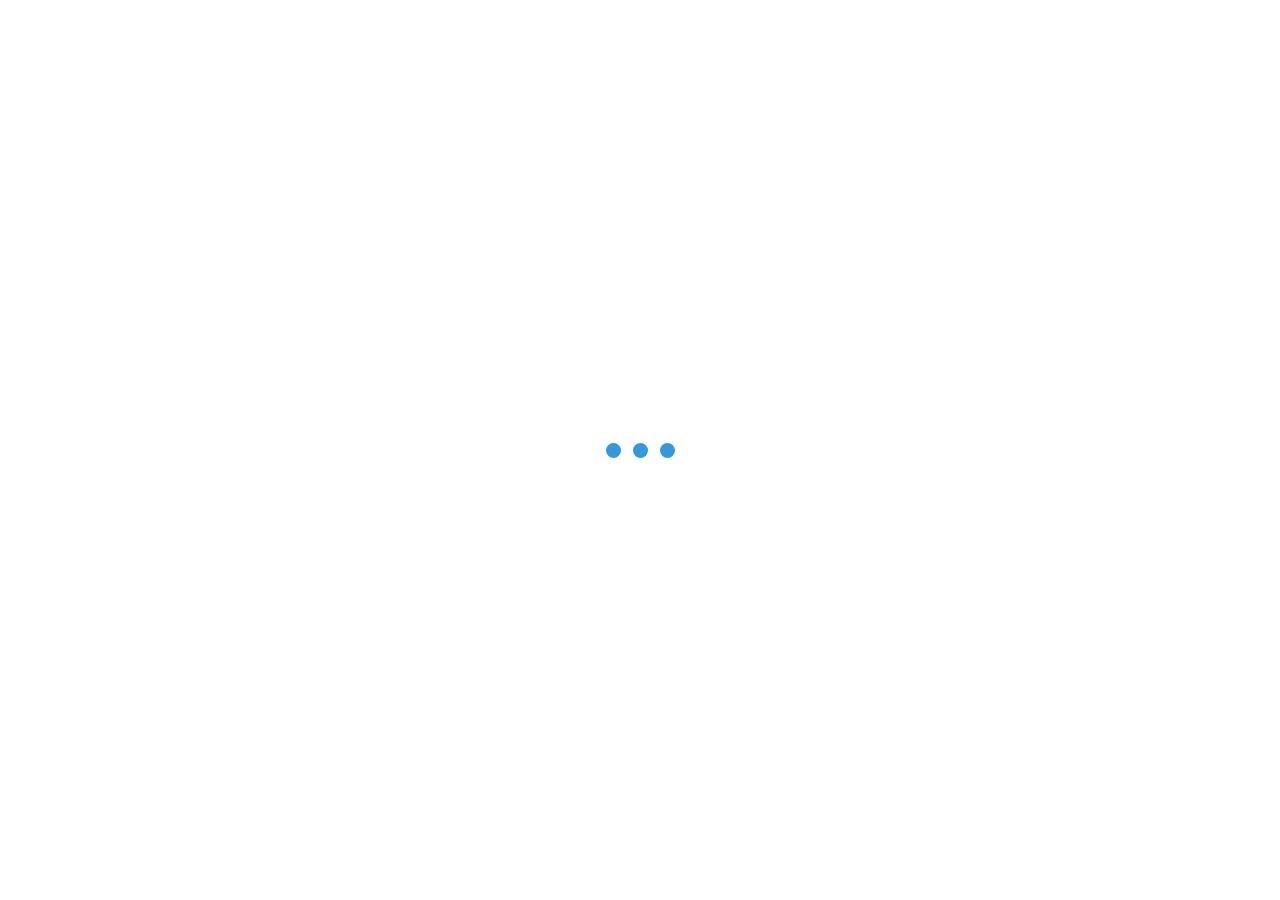
<file: index.html>
<!DOCTYPE html>
<html lang="en">
<head>
  <meta charset="UTF-8" />
  <meta name="viewport" content="width=device-width, initial-scale=1" />
  <title>Thota Lakshmi Prasanna Portfolio</title>
  <link rel="stylesheet" href="assets/css/style.css" />
  <script src="assets/js/script.js" defer></script>
</head>
<body>
  <!-- Loader with 3 bouncing dots -->
  <div id="loader">
    <div></div>
    <div></div>
    <div></div>
  </div>

  <!-- Navbar -->
  <nav class="navbar">
    <div class="navbar-container">
      <div class="brand">MyPortfolio</div>
      <div class="hamburger" id="hamburger">&#9776;</div>
      <ul class="nav-links" id="navLinks">
        <li><a href="index.html" class="active">Home</a></li>
        <li><a href="about.html">About</a></li>
        <li><a href="skills.html">Skills</a></li>
        <li><a href="projects.html">Projects</a></li>
        <li><a href="certifications.html">Certifications</a></li>
        <li><a href="contact.html">Contact</a></li>
        <li><a href="resume.html">Resume</a></li>
        <li><a href="testimonials.html">Testimonials</a></li>
      </ul>
    </div>
  </nav>

  <!-- Home Content -->
  <div class="home-wrapper">
    <div class="profile-section">
      <img src="assets/images/profile.jpg" alt="Profile Picture" class="profile-pic" />
    </div>
    <div class="intro-text">
      <h1>Hi, I'm <span class="name-highlight">Thota Lakshmi Prasanna</span></h1>
      <p class="subtitle">Final Year B.Tech Student | Aspiring Web Developer</p>
      <p class="subtitle">& UI/UX Designer</p>
    </div>
  </div>

  <!-- Footer -->
  <footer>
    © 2025 Thota Lakshmi Prasanna. All rights reserved.
  </footer>
</body>
</html>
</file>
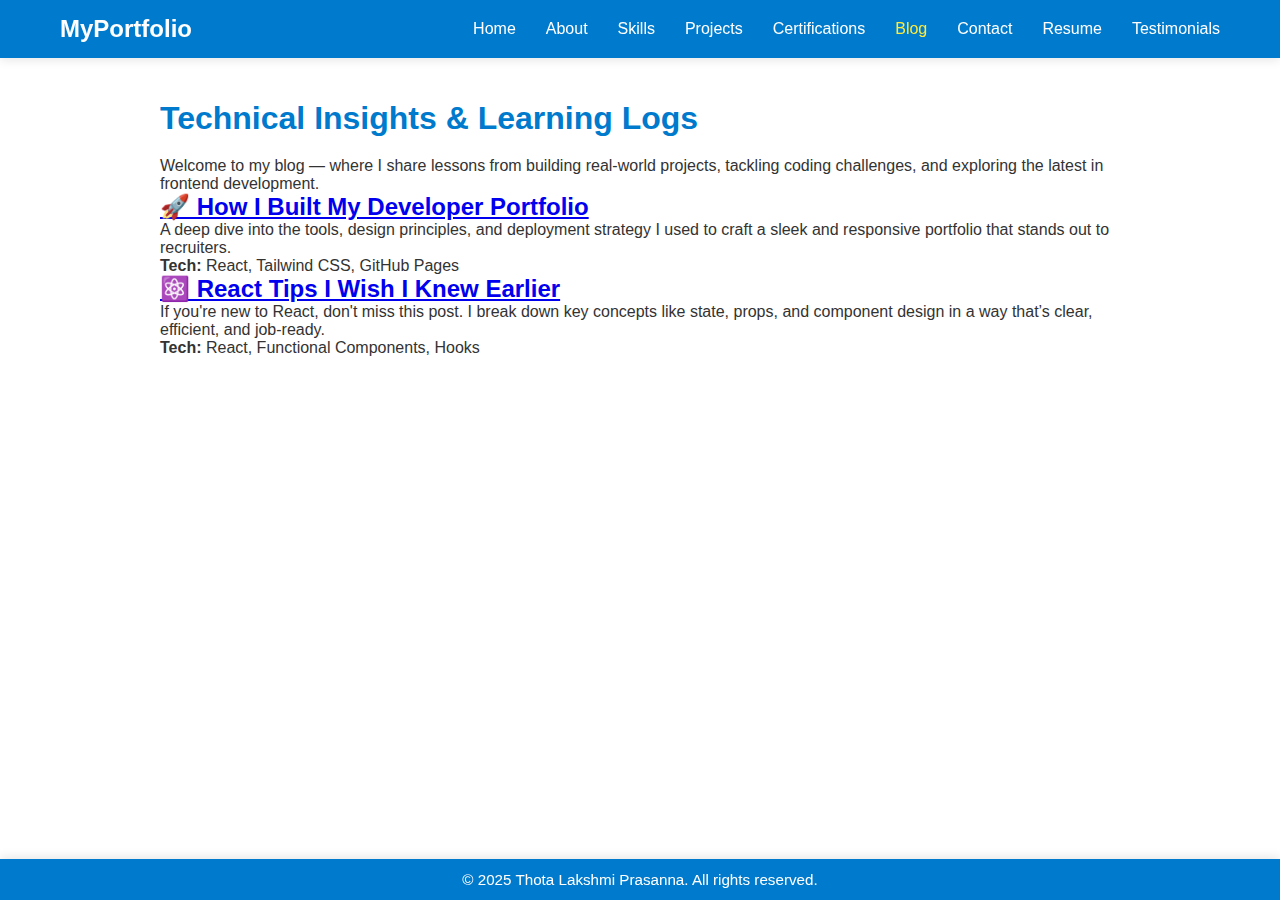
<file: blog/index.html>
<!DOCTYPE html>
<html lang="en" class="scroll-smooth">
<head>
  <meta charset="UTF-8" />
  <meta name="viewport" content="width=device-width, initial-scale=1" />
  <title>Blog | Thota Lakshmi Prasanna</title>
  <link rel="stylesheet" href="../assets/css/style.css" />
  <meta name="description" content="Technical blog by Thota Lakshmi Prasanna sharing frontend development insights, React tips, and project learnings." />
</head>
<body>
  <!-- Navbar -->
  <nav class="navbar">
    <div class="navbar-container">
      <div class="brand">MyPortfolio</div>
      <div class="hamburger" aria-label="Toggle menu">&#9776;</div>
      <ul class="nav-links">
        <li><a href="../index.html">Home</a></li>
        <li><a href="../about.html">About</a></li>
        <li><a href="../skills.html">Skills</a></li>
        <li><a href="../projects.html">Projects</a></li>
        <li><a href="../certifications.html">Certifications</a></li>
        <li><a href="index.html" class="active" aria-current="page">Blog</a></li>
        <li><a href="../contact.html">Contact</a></li>
        <li><a href="../resume.html">Resume</a></li>
        <li><a href="../testimonials.html">Testimonials</a></li>
      </ul>
    </div>
  </nav>

  <!-- Main Content -->
  <main class="main-content max-w-4xl mx-auto px-4 py-8">
    <h1 class="text-4xl font-bold mb-4">Technical Insights & Learning Logs</h1>
    <p class="mb-8 text-lg leading-relaxed max-w-prose">
      Welcome to my blog — where I share lessons from building real-world projects, tackling coding challenges, and exploring the latest in frontend development.
    </p>

    <article class="mb-10 border-b pb-6">
      <h2 class="text-2xl font-semibold mb-2">
        <a href="post1.html" class="text-blue-600 hover:underline">🚀 How I Built My Developer Portfolio</a>
      </h2>
      <p class="text-base leading-relaxed max-w-prose">
        A deep dive into the tools, design principles, and deployment strategy I used to craft a sleek and responsive portfolio that stands out to recruiters.<br />
        <strong>Tech:</strong> React, Tailwind CSS, GitHub Pages
      </p>
    </article>

    <article class="mb-10 border-b pb-6">
      <h2 class="text-2xl font-semibold mb-2">
        <a href="post2.html" class="text-blue-600 hover:underline">⚛️ React Tips I Wish I Knew Earlier</a>
      </h2>
      <p class="text-base leading-relaxed max-w-prose">
        If you're new to React, don't miss this post. I break down key concepts like state, props, and component design in a way that’s clear, efficient, and job-ready.<br />
        <strong>Tech:</strong> React, Functional Components, Hooks
      </p>
    </article>

    <!-- Add more articles below -->
  </main>

  <!-- Footer -->
  <footer class="text-center py-6 text-sm text-gray-600 border-t mt-16">
    © 2025 Thota Lakshmi Prasanna. All rights reserved.
  </footer>

  <script src="../assets/js/script.js"></script>
</body>
</html>
</file>
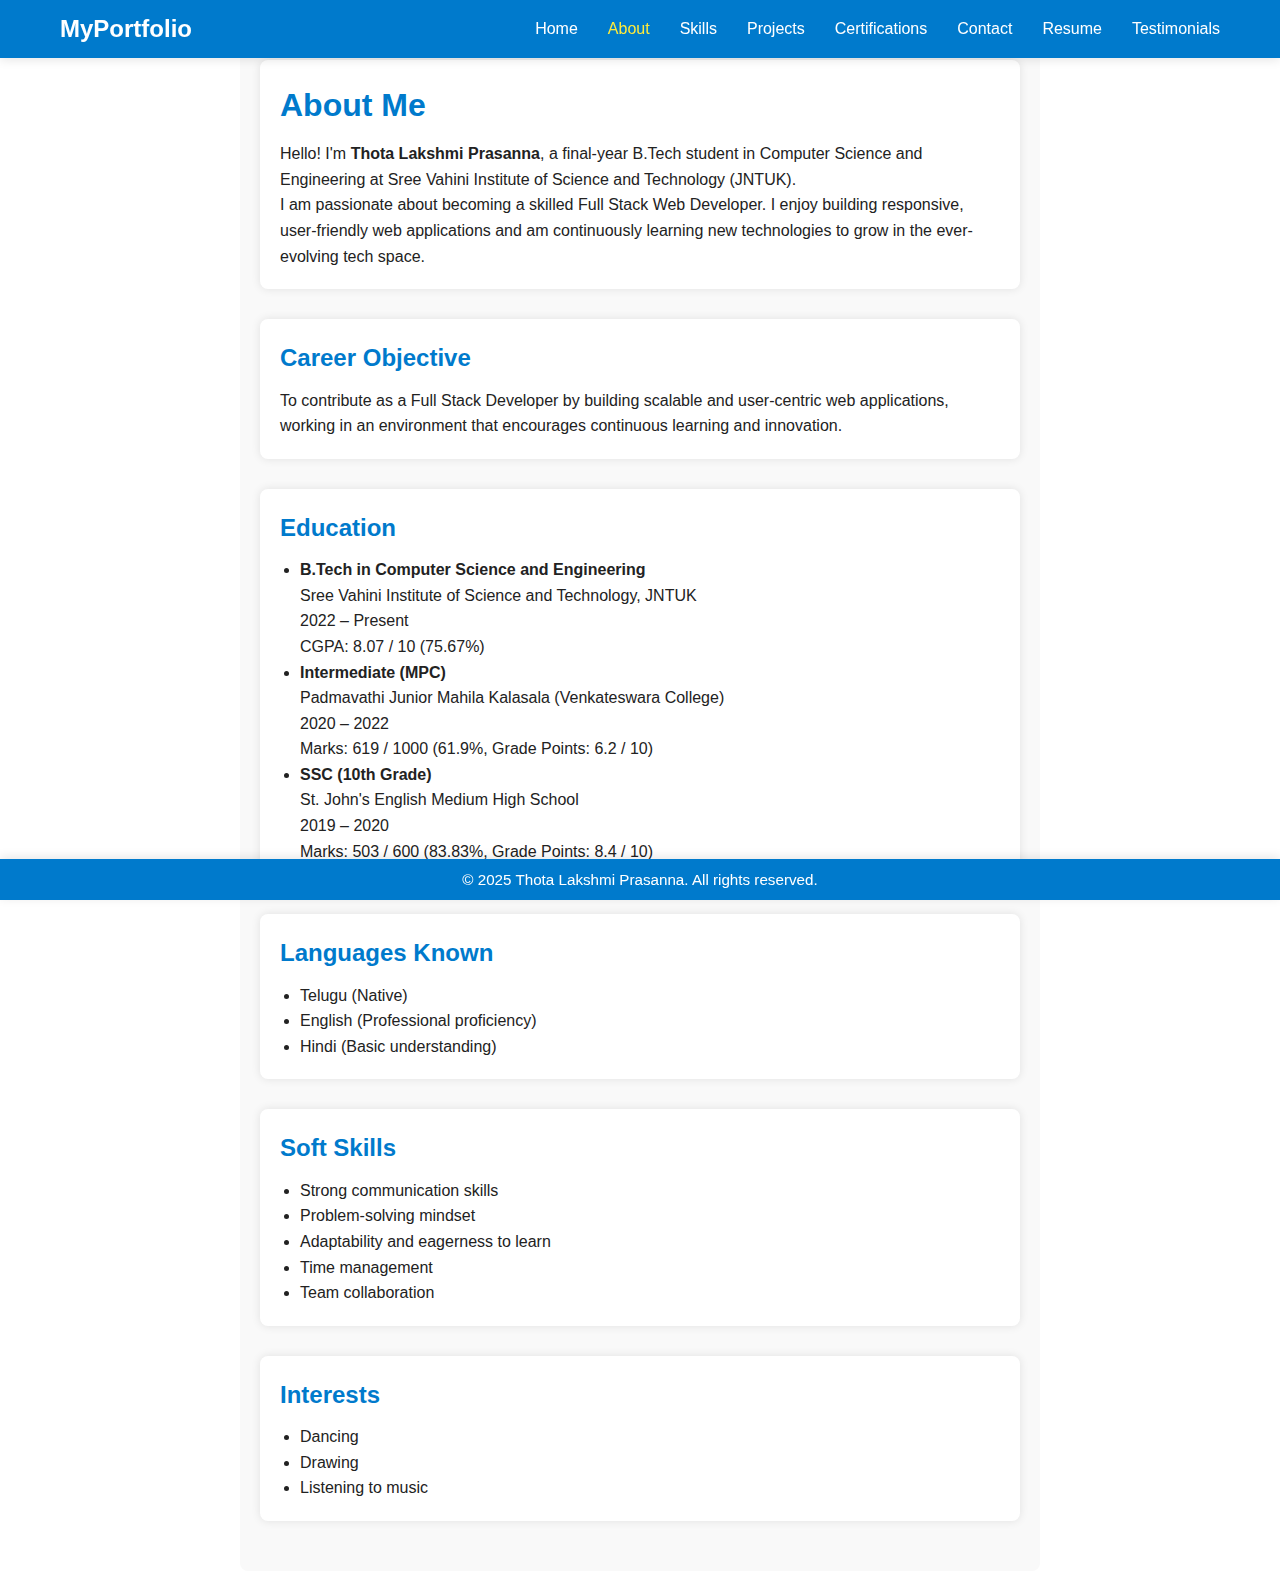
<file: about.html>
<!DOCTYPE html>
<html lang="en">
<head>
  <meta charset="UTF-8" />
  <meta name="viewport" content="width=device-width, initial-scale=1" />
  <title>About | Thota Lakshmi Prasanna</title>
  <link rel="stylesheet" href="assets/css/style.css" />
  <style>
    /* Inline styles from second HTML for the main content sections */
    .main-content {
      font-family: 'Segoe UI', Tahoma, Geneva, Verdana, sans-serif;
      max-width: 800px;
      margin: 40px auto 80px auto;
      color: #222;
      line-height: 1.6;
      background: #f9f9f9;
      padding: 20px;
      border-radius: 8px;
    }
    .main-content h1,
    .main-content h2 {
      color: #007acc;
      margin-bottom: 10px;
    }
    .main-content section {
      background: #fff;
      padding: 20px;
      margin-bottom: 30px;
      border-radius: 8px;
      box-shadow: 0 0 10px rgb(0 0 0 / 0.1);
    }
    .main-content ul {
      list-style-type: disc;
      margin-left: 20px;
    }
  </style>
</head>
<body>
  <nav class="navbar">
    <div class="navbar-container">
      <div class="brand">MyPortfolio</div>
      <div class="hamburger">&#9776;</div>
      <ul class="nav-links">
        <li><a href="index.html">Home</a></li>
        <li><a href="about.html" class="active">About</a></li>
        <li><a href="skills.html">Skills</a></li>
        <li><a href="projects.html">Projects</a></li>
        <li><a href="certifications.html">Certifications</a></li>
        <li><a href="contact.html">Contact</a></li>
        <li><a href="resume.html">Resume</a></li>
        <li><a href="testimonials.html">Testimonials</a></li>
      </ul>
    </div>
  </nav>

  <div class="main-content">
    <section>
      <h1>About Me</h1>
      <p>Hello! I'm <strong>Thota Lakshmi Prasanna</strong>, a final-year B.Tech student in Computer Science and Engineering at Sree Vahini Institute of Science and Technology (JNTUK).</p>
      <p>I am passionate about becoming a skilled Full Stack Web Developer. I enjoy building responsive, user-friendly web applications and am continuously learning new technologies to grow in the ever-evolving tech space.</p>
    </section>

    <section>
      <h2>Career Objective</h2>
      <p>To contribute as a Full Stack Developer by building scalable and user-centric web applications, working in an environment that encourages continuous learning and innovation.</p>
    </section>

    <section>
      <h2>Education</h2>
      <ul>
        <li>
          <strong>B.Tech in Computer Science and Engineering</strong><br />
          Sree Vahini Institute of Science and Technology, JNTUK<br />
          2022 – Present<br />
          CGPA: 8.07 / 10 (75.67%)
        </li>
        <li>
          <strong>Intermediate (MPC)</strong><br />
          Padmavathi Junior Mahila Kalasala (Venkateswara College)<br />
          2020 – 2022<br />
          Marks: 619 / 1000 (61.9%, Grade Points: 6.2 / 10)
        </li>
        <li>
          <strong>SSC (10th Grade)</strong><br />
          St. John's English Medium High School<br />
          2019 – 2020<br />
          Marks: 503 / 600 (83.83%, Grade Points: 8.4 / 10)
        </li>
      </ul>
    </section>

    <section>
      <h2>Languages Known</h2>
      <ul>
        <li>Telugu (Native)</li>
        <li>English (Professional proficiency)</li>
        <li>Hindi (Basic understanding)</li>
      </ul>
    </section>

    <section>
      <h2>Soft Skills</h2>
      <ul>
        <li>Strong communication skills</li>
        <li>Problem-solving mindset</li>
        <li>Adaptability and eagerness to learn</li>
        <li>Time management</li>
        <li>Team collaboration</li>
      </ul>
    </section>

    <section>
      <h2>Interests</h2>
      <ul>
        <li>Dancing</li>
        <li>Drawing</li>
        <li>Listening to music</li>
      </ul>
    </section>
  </div>

  <footer>
    © 2025 Thota Lakshmi Prasanna. All rights reserved.
  </footer>

  <script src="assets/js/script.js"></script>
</body>
</html>
</file>
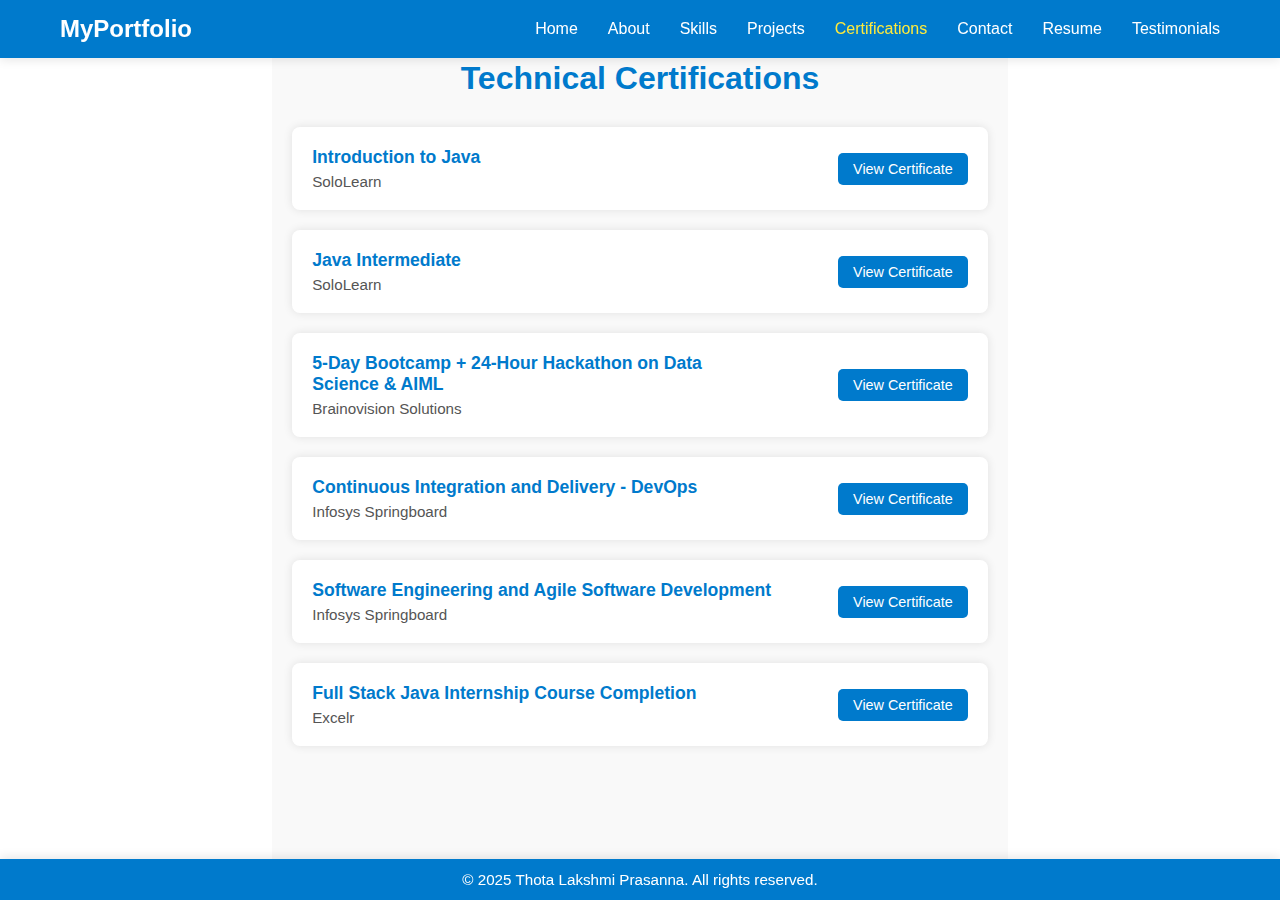
<file: certifications.html>
<!DOCTYPE html>
<html lang="en">
<head>
  <meta charset="UTF-8" />
  <meta name="viewport" content="width=device-width, initial-scale=1" />
  <title>Certifications | Thota Lakshmi Prasanna</title>
  <link rel="stylesheet" href="assets/css/style.css" />
  <style>
    .main-content {
      max-width: 900px;
      margin: 40px auto;
      padding: 20px;
      background: #f9f9f9;
      color: #222;
      font-family: 'Segoe UI', Tahoma, Geneva, Verdana, sans-serif;
    }
    h1 {
      color: #007acc;
      text-align: center;
      margin-bottom: 30px;
    }
    .cert-list {
      list-style: none;
      padding: 0;
      margin: 0 0 60px 0; /* Added 60px bottom margin for extra space */
      max-width: 700px;
      margin-left: auto;
      margin-right: auto;
    }
    .cert-item {
      background: #fff;
      margin-bottom: 20px;
      padding: 20px;
      border-radius: 8px;
      box-shadow: 0 0 10px rgb(0 0 0 / 0.1);
      display: flex;
      justify-content: space-between;
      align-items: center;
    }
    .cert-details {
      max-width: 70%;
    }
    .cert-title {
      font-weight: 600;
      font-size: 1.1rem;
      margin: 0 0 5px 0;
      color: #007acc;
    }
    .cert-issuer {
      margin: 0;
      font-size: 0.95rem;
      color: #555;
    }
    .btn {
      background-color: #007acc;
      color: white;
      padding: 8px 15px;
      border: none;
      border-radius: 5px;
      cursor: pointer;
      font-size: 0.9rem;
      transition: background-color 0.3s ease;
      text-decoration: none;
      display: inline-block;
      text-align: center;
    }
    .btn:hover {
      background-color: #005f99;
    }
  </style>
</head>
<body>
  <nav class="navbar">
    <div class="navbar-container">
      <div class="brand">MyPortfolio</div>
      <div class="hamburger">&#9776;</div>
      <ul class="nav-links">
        <li><a href="index.html">Home</a></li>
        <li><a href="about.html">About</a></li>
        <li><a href="skills.html">Skills</a></li>
        <li><a href="projects.html">Projects</a></li>
        <li><a href="certifications.html" class="active">Certifications</a></li>
        <li><a href="contact.html">Contact</a></li>
        <li><a href="resume.html">Resume</a></li>
        <li><a href="testimonials.html">Testimonials</a></li>
      </ul>
    </div>
  </nav>

  <div class="main-content">
    <h1>Technical Certifications</h1>
    <ul class="cert-list">
      <li class="cert-item">
        <div class="cert-details">
          <p class="cert-title">Introduction to Java</p>
          <p class="cert-issuer">SoloLearn</p>
        </div>
        <a href="assets/images/certifications/java_intro.jpeg" target="_blank" rel="noopener" class="btn">View Certificate</a>
      </li>

      <li class="cert-item">
        <div class="cert-details">
          <p class="cert-title">Java Intermediate</p>
          <p class="cert-issuer">SoloLearn</p>
        </div>
        <a href="assets/images/certifications/java_intermediate.jpeg" target="_blank" rel="noopener" class="btn">View Certificate</a>
      </li>

      <li class="cert-item">
        <div class="cert-details">
          <p class="cert-title">5-Day Bootcamp + 24-Hour Hackathon on Data Science & AIML</p>
          <p class="cert-issuer">Brainovision Solutions</p>
        </div>
        <a href="assets/images/certifications/ds_aiml_bootcamp.jpeg" target="_blank" rel="noopener" class="btn">View Certificate</a>
      </li>

      <li class="cert-item">
        <div class="cert-details">
          <p class="cert-title">Continuous Integration and Delivery - DevOps</p>
          <p class="cert-issuer">Infosys Springboard</p>
        </div>
        <a href="assets/images/certifications/devops_certification.jpeg" target="_blank" rel="noopener" class="btn">View Certificate</a>
      </li>

      <li class="cert-item">
        <div class="cert-details">
          <p class="cert-title">Software Engineering and Agile Software Development</p>
          <p class="cert-issuer">Infosys Springboard</p>
        </div>
        <a href="assets/images/certifications/software_engineering_agile.jpeg" target="_blank" rel="noopener" class="btn">View Certificate</a>
      </li>

      <li class="cert-item">
        <div class="cert-details">
          <p class="cert-title">Full Stack Java Internship Course Completion</p>
          <p class="cert-issuer">Excelr</p>
        </div>
        <a href="assets/images/certifications/fullstack_java_internship.jpeg" target="_blank" rel="noopener" class="btn">View Certificate</a>
      </li>
    </ul>
  </div>

  <footer>
    © 2025 Thota Lakshmi Prasanna. All rights reserved.
  </footer>

  <script src="assets/js/script.js"></script>
</body>
</html>
</file>
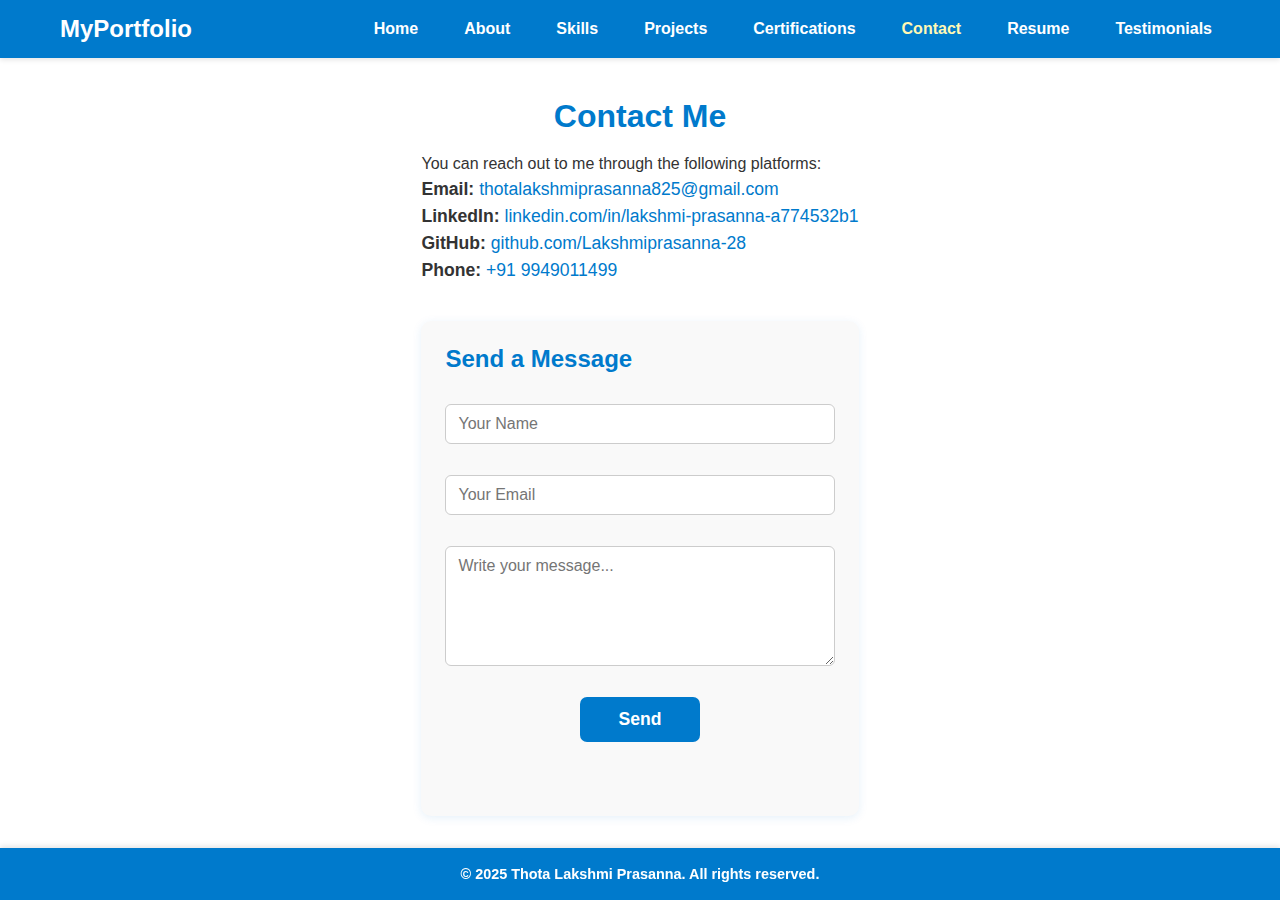
<file: contact.html>
<!DOCTYPE html>
<html lang="en">
<head>
  <meta charset="UTF-8" />
  <meta name="viewport" content="width=device-width, initial-scale=1" />
  <title>Contact | Thota Lakshmi Prasanna</title>
  <link rel="stylesheet" href="assets/css/style.css" />
  <style>
    /* Navbar styles */
    nav.navbar {
      background-color: #007acc;
      color: white;
      padding: 15px 20px;
      position: sticky;
      top: 0;
      z-index: 1000;
      box-shadow: 0 2px 5px rgba(0,0,0,0.1);
    }

    .navbar-container {
      max-width: 1200px;
      margin: 0 auto;
      display: flex;
      align-items: center;
      justify-content: space-between;
      position: relative;
    }

    .brand {
      font-weight: bold;
      font-size: 1.5rem;
      user-select: none;
    }

    .hamburger {
      display: none;
      font-size: 28px;
      cursor: pointer;
      user-select: none;
    }

    ul.nav-links {
      list-style: none;
      display: flex;
      gap: 30px;
      margin: 0;
      padding: 0;
      overflow-x: auto;
      scrollbar-width: thin;
      scrollbar-color: #888 transparent;
    }

    ul.nav-links::-webkit-scrollbar { height: 6px; }
    ul.nav-links::-webkit-scrollbar-thumb {
      background-color: #888;
      border-radius: 3px;
    }

    ul.nav-links li a {
      color: white;
      text-decoration: none;
      font-weight: 600;
      padding: 6px 8px;
      white-space: nowrap;
      border-radius: 4px;
      transition: background-color 0.3s ease, color 0.3s ease;
    }

    ul.nav-links li a:hover {
      background-color: rgba(255, 255, 255, 0.2);
    }

    ul.nav-links li a.active {
      background-color: transparent;
      color: #fff8b5;
      box-shadow: none;
    }

    /* Responsive menu */
    @media (max-width: 768px) {
      .hamburger {
        display: block;
      }
      ul.nav-links {
        display: none;
        flex-direction: column;
        background-color: #007acc;
        position: absolute;
        top: 60px;
        right: 20px;
        width: 200px;
        border-radius: 8px;
        padding: 10px 0;
        z-index: 1001;
      }
      ul.nav-links.show {
        display: flex;
      }
      ul.nav-links li {
        margin: 8px 0;
        text-align: center;
      }
    }

    /* Contact page specific styles */
    .success-box {
      border: 2px solid #4CAF50;
      background-color: #e8f5e9;
      padding: 30px;
      margin-top: 40px;
      text-align: center;
      border-radius: 10px;
      max-width: 600px;
      margin-left: auto;
      margin-right: auto;
    }

    .success-box h2 {
      color: #2e7d32;
      margin-bottom: 20px;
    }

    .success-box .btn {
      margin: 10px;
      cursor: pointer;
      padding: 10px 16px;
      border: none;
      background-color: #007acc;
      color: white;
      border-radius: 6px;
      font-weight: 600;
      transition: background-color 0.3s ease;
    }

    .success-box .btn:hover {
      background-color: #005fa3;
    }

    .main-content {
      max-width: 800px;
      margin: 40px auto 80px;
      padding: 0 20px;
      font-family: Arial, sans-serif;
    }

    .main-content h1 {
      text-align: center;
      margin-bottom: 20px;
    }

    .contact-info p {
      font-size: 1.1rem;
      margin: 6px 0;
    }

    .contact-info a {
      color: #007acc;
      text-decoration: none;
    }

    .contact-info a:hover {
      text-decoration: underline;
    }

    #form-container {
      margin-top: 40px;
    }

    form.contact-form {
      display: flex;
      flex-direction: column;
      gap: 15px;
    }

    form.contact-form input[type="text"],
    form.contact-form input[type="email"],
    form.contact-form textarea {
      padding: 10px 12px;
      font-size: 1rem;
      border: 1.5px solid #ccc;
      border-radius: 6px;
      font-family: Arial, sans-serif;
      resize: vertical;
    }

    form.contact-form input[type="text"]:focus,
    form.contact-form input[type="email"]:focus,
    form.contact-form textarea:focus {
      border-color: #007acc;
      outline: none;
      background-color: #fff;
    }

    form.contact-form button.btn {
      width: 120px;
      align-self: center;
      padding: 12px 0;
      font-weight: 700;
      font-size: 1.1rem;
      background-color: #007acc;
      border: none;
      border-radius: 7px;
      color: white;
      cursor: pointer;
      transition: background-color 0.3s ease;

      margin-bottom: 50px; /* Added space between button and footer */
    }

    form.contact-form button.btn:hover {
      background-color: #005fa3;
    }

    footer {
      background-color: #007acc;
      color: white;
      text-align: center;
      padding: 18px 20px;
      margin-top: auto;
      font-weight: 600;
      font-size: 0.9rem;
      box-shadow: 0 -2px 5px rgba(0,0,0,0.1);
    }
  </style>
</head>
<body>
  <nav class="navbar" role="navigation">
    <div class="navbar-container">
      <div class="brand">MyPortfolio</div>
      <div class="hamburger" tabindex="0">&#9776;</div>
      <ul class="nav-links">
        <li><a href="index.html">Home</a></li>
        <li><a href="about.html">About</a></li>
        <li><a href="skills.html">Skills</a></li>
        <li><a href="projects.html">Projects</a></li>
        <li><a href="certifications.html">Certifications</a></li>
        <li><a href="contact.html" class="active">Contact</a></li>
        <li><a href="resume.html">Resume</a></li>
        <li><a href="testimonials.html">Testimonials</a></li>
      </ul>
    </div>
  </nav>

  <div class="main-content">
    <h1>Contact Me</h1>
    <p>You can reach out to me through the following platforms:</p>

    <div class="contact-info">
      <p><strong>Email:</strong> <a href="mailto:thotalakshmiprasanna825@gmail.com">thotalakshmiprasanna825@gmail.com</a></p>
      <p><strong>LinkedIn:</strong> <a href="https://www.linkedin.com/in/lakshmi-prasanna-a774532b1" target="_blank" rel="noopener noreferrer">linkedin.com/in/lakshmi-prasanna-a774532b1</a></p>
      <p><strong>GitHub:</strong> <a href="https://github.com/Lakshmiprasanna-28" target="_blank" rel="noopener noreferrer">github.com/Lakshmiprasanna-28</a></p>
      <p><strong>Phone:</strong> <a href="tel:+919949011499">+91 9949011499</a></p>
    </div>

    <div id="form-container">
      <form id="contactForm" class="contact-form">
        <h2>Send a Message</h2>
        <input type="text" name="name" id="name" placeholder="Your Name" />
        <input type="email" name="email" id="email" placeholder="Your Email" />
        <textarea name="message" id="message" placeholder="Write your message..." rows="6"></textarea>

        <input type="hidden" name="_captcha" value="false" />
        <button type="submit" class="btn">Send</button>
      </form>
    </div>

    <div id="success-message" class="success-box" style="display: none;">
      <h2>Thank you! Your message has been sent successfully.</h2>
      <button onclick="window.location.href='index.html'" class="btn">Go to Home</button>
      <button onclick="showFormAgain()" class="btn">Submit Another Response</button>
    </div>
  </div>

  <footer>
    © 2025 Thota Lakshmi Prasanna. All rights reserved.
  </footer>

  <script>
    // Hamburger toggle menu
    const hamburger = document.querySelector(".hamburger");
    const navLinks = document.querySelector(".nav-links");

    hamburger.addEventListener("click", () => {
      navLinks.classList.toggle("show");
    });

    hamburger.addEventListener("keydown", (e) => {
      if (e.key === "Enter" || e.key === " ") {
        e.preventDefault();
        navLinks.classList.toggle("show");
      }
    });

    // Form submission handling
    const form = document.getElementById('contactForm');
    form.addEventListener('submit', async function (e) {
      e.preventDefault();

      const name = document.getElementById('name').value.trim();
      const email = document.getElementById('email').value.trim();
      const message = document.getElementById('message').value.trim();

      if (!name) {
        alert('Please enter your name.');
        return;
      }

      if (!email) {
        alert('Please enter your email.');
        return;
      }

      if (!message) {
        alert('Please enter your message.');
        return;
      }

      const formData = new FormData(form);

      try {
        await fetch('https://formsubmit.co/thotalakshmiprasanna825@gmail.com', {
          method: 'POST',
          body: formData
        });

        form.reset();
        document.getElementById('form-container').style.display = 'none';
        document.getElementById('success-message').style.display = 'block';
      } catch (error) {
        alert('Oops! Something went wrong. Please try again later.');
        console.error('Form submission error:', error);
      }
    });

    function showFormAgain() {
      document.getElementById('success-message').style.display = 'none';
      document.getElementById('form-container').style.display = 'block';
    }
  </script>
</body>
</html>
</file>
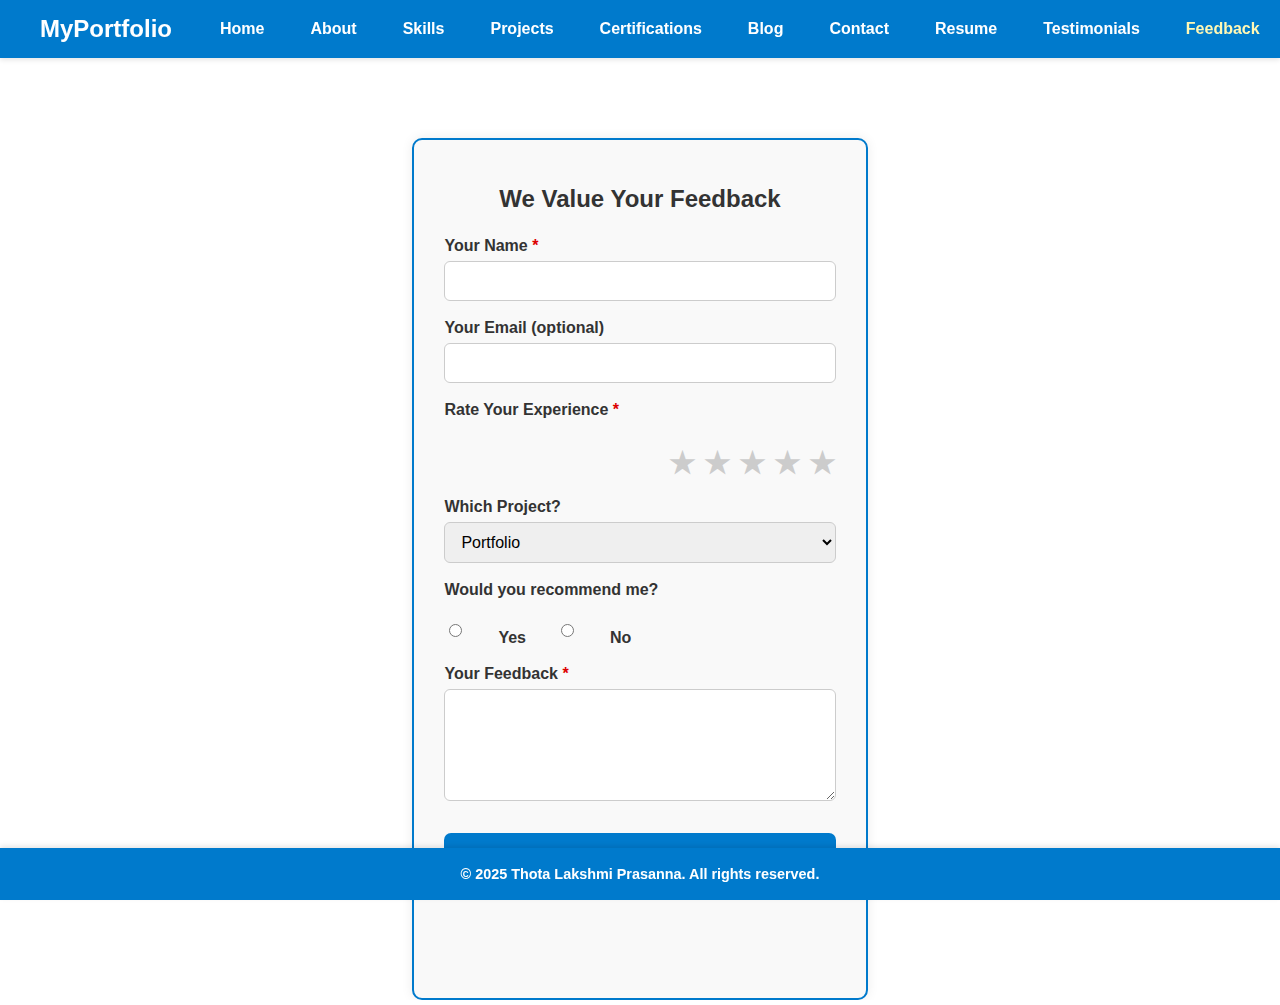
<file: feedback.html>
<!DOCTYPE html>
<html lang="en">
<head>
  <meta charset="UTF-8" />
  <meta name="viewport" content="width=device-width, initial-scale=1" />
  <title>Feedback | Thota Lakshmi Prasanna</title>

  <!-- Google Analytics -->
  <script async src="https://www.googletagmanager.com/gtag/js?id=G-RB92G2LS8T"></script>
  <script>
    window.dataLayer = window.dataLayer || [];
    function gtag(){dataLayer.push(arguments);}
    gtag('js', new Date());
    gtag('config', 'G-RB92G2LS8T');
  </script>

  <style>
    * { box-sizing: border-box; }
    body, html {
      margin: 0;
      padding: 0;
      height: 100%;
      font-family: Arial, sans-serif;
      background-color: #fff;
      display: flex;
      flex-direction: column;
      min-height: 100vh;
    }
    nav.navbar {
      background-color: #007acc;
      color: white;
      padding: 15px 20px;
      position: sticky;
      top: 0;
      z-index: 1000;
      box-shadow: 0 2px 5px rgba(0,0,0,0.1);
    }
    .navbar-container {
      max-width: 1200px;
      margin: 0 auto;
      display: flex;
      align-items: center;
      justify-content: space-between;
      position: relative;
    }
    .brand {
      font-weight: bold;
      font-size: 1.5rem;
      user-select: none;
    }
    .hamburger {
      display: none;
      font-size: 28px;
      cursor: pointer;
      user-select: none;
    }
    ul.nav-links {
      list-style: none;
      display: flex;
      gap: 30px;
      margin: 0;
      padding: 0;
      /* REMOVE horizontal scroll on desktop */
      /* overflow-x: auto; */
      /* scrollbar-width: thin; */
      /* scrollbar-color: #888 transparent; */
      
      margin-left: 40px; /* Added spacing between brand and nav */
    }
    ul.nav-links::-webkit-scrollbar { height: 6px; }
    ul.nav-links::-webkit-scrollbar-thumb {
      background-color: #888;
      border-radius: 3px;
    }
    ul.nav-links li a {
      color: white;
      text-decoration: none;
      font-weight: 600;
      padding: 6px 8px;
      white-space: nowrap;
      border-radius: 4px;
      transition: background-color 0.3s ease, color 0.3s ease;
    }
    ul.nav-links li a:hover {
      background-color: rgba(255, 255, 255, 0.2);
    }
    ul.nav-links li a.active {
      background-color: transparent;
      color: #fff8b5;
      box-shadow: none;
    }
    @media (max-width: 768px) {
      .hamburger { display: block; }
      ul.nav-links {
        display: none;
        flex-direction: column;
        background-color: #007acc;
        position: absolute;
        top: 60px;
        right: 20px;
        width: 200px;
        border-radius: 8px;
        padding: 10px 0;
        z-index: 1001;

        /* Enable scroll on mobile if needed */
        overflow-x: auto;
        scrollbar-width: thin;
        scrollbar-color: #888 transparent;
        margin-left: 0; /* Remove margin on mobile */
      }
      ul.nav-links.show { display: flex; }
      ul.nav-links li { margin: 8px 0; text-align: center; }
    }
    main.container {
      max-width: 600px;
      margin: 80px auto 100px;
      background-color: #f9f9f9;
      box-shadow: 0 0 12px rgba(0,0,0,0.08);
      border-radius: 10px;
      padding: 25px 30px;
      flex-grow: 1;
      border: 2px solid #007acc;
      padding-bottom: 120px;  /* to prevent submit button hiding behind footer */
    }
    main.container h2 {
      text-align: center;
      margin-bottom: 24px;
      font-weight: 700;
      color: #333;
    }
    label {
      display: block;
      margin-top: 18px;
      font-weight: 600;
      color: #333;
    }
    input[type="text"],
    input[type="email"],
    select,
    textarea {
      width: 100%;
      padding: 10px 12px;
      margin-top: 6px;
      border: 1.5px solid #ccc;
      border-radius: 6px;
      font-size: 1rem;
    }
    input:focus,
    textarea:focus,
    select:focus {
      border-color: #007acc;
      outline: none;
      background-color: #fff;
    }
    .rating {
      display: flex;
      flex-direction: row-reverse;
      justify-content: flex-start;
      margin-top: 8px;
      gap: 8px;
    }
    .rating input { display: none; }
    .rating label {
      font-size: 30px;
      color: #ccc;
      cursor: pointer;
    }
    .rating input:checked ~ label,
    .rating label:hover,
    .rating label:hover ~ label {
      color: gold;
    }
    .recommendation {
      margin-top: 12px;
      display: flex;
      gap: 30px;
      align-items: center;
    }
    .recommendation input[type="radio"] {
      margin-right: 6px;
    }
    .recommendation label {
      cursor: pointer;
      font-weight: 600;
      color: #333;
    }
    button[type="submit"] {
      margin-top: 28px;
      width: 100%;
      padding: 12px 0;
      background-color: #007acc;
      border: none;
      border-radius: 7px;
      color: white;
      font-weight: 700;
      font-size: 1.1rem;
      cursor: pointer;
    }
    button[type="submit"]:hover {
      background-color: #005fa3;
    }
    footer {
      background-color: #007acc;
      color: white;
      text-align: center;
      padding: 18px 20px;
      font-weight: 600;
      font-size: 0.9rem;
      box-shadow: 0 -2px 5px rgba(0,0,0,0.1);
      position: fixed;
      bottom: 0;
      left: 0;
      width: 100%;
      z-index: 1002;
    }
    #successMessage {
      display: none;
      text-align: center;
      background: #d4edda;
      color: #155724;
      padding: 20px;
      margin: 30px auto;
      border-radius: 8px;
      max-width: 600px;
    }
    #successMessage button {
      margin: 10px 10px 0;
      background-color: #007acc;
      color: white;
      padding: 10px 16px;
      border: none;
      border-radius: 6px;
      cursor: pointer;
      font-weight: bold;
    }
    #successMessage button:hover {
      background-color: #005fa3;
    }
  </style>
</head>
<body>
  <nav class="navbar" role="navigation">
    <div class="navbar-container">
      <div class="brand">MyPortfolio</div>
      <div class="hamburger" tabindex="0">&#9776;</div>
      <ul class="nav-links">
        <li><a href="index.html">Home</a></li>
        <li><a href="about.html">About</a></li>
        <li><a href="skills.html">Skills</a></li>
        <li><a href="projects.html">Projects</a></li>
        <li><a href="certifications.html">Certifications</a></li>
        <li><a href="blog/index.html">Blog</a></li>
        <li><a href="contact.html">Contact</a></li>
        <li><a href="resume.html">Resume</a></li>
        <li><a href="testimonials.html">Testimonials</a></li>
        <li><a href="feedback.html" class="active">Feedback</a></li>
      </ul>
    </div>
  </nav>

  <main class="container">
    <h2>We Value Your Feedback</h2>
    <form 
      action="https://formsubmit.co/thotalakshmiprasanna825@gmail.com" 
      method="POST" 
      target="formFrame"
      id="feedbackForm"
    >
      <input type="hidden" name="_captcha" value="false">
      <input type="hidden" name="_template" value="table">
      <input type="hidden" name="_autoresponse" value="Thank you for your feedback! I appreciate your response.">

      <label for="name">Your Name <span style="color:#d00;">*</span></label>
      <input type="text" id="name" name="name" required>

      <label for="email">Your Email (optional)</label>
      <input type="email" id="email" name="email">

      <label>Rate Your Experience <span style="color:#d00;">*</span></label>
      <div class="rating">
        <input type="radio" id="star5" name="rating" value="5" required>
        <label for="star5">★</label>
        <input type="radio" id="star4" name="rating" value="4">
        <label for="star4">★</label>
        <input type="radio" id="star3" name="rating" value="3">
        <label for="star3">★</label>
        <input type="radio" id="star2" name="rating" value="2">
        <label for="star2">★</label>
        <input type="radio" id="star1" name="rating" value="1">
        <label for="star1">★</label>
      </div>

      <label for="project">Which Project?</label>
      <select id="project" name="project">
        <option value="Portfolio">Portfolio</option>
        <option value="Brilligo">Brilligo</option>
        <option value="Blog CMS">Blog CMS</option>
        <option value="Task Manager App">Task Manager App</option>
        <option value="Weather App">Weather App</option>
        <option value="E-commerce Store">E-commerce Store</option>
      </select>

      <label>Would you recommend me?</label>
      <div class="recommendation">
        <input type="radio" id="yes" name="recommend" value="Yes">
        <label for="yes">Yes</label>
        <input type="radio" id="no" name="recommend" value="No">
        <label for="no">No</label>
      </div>

      <label for="feedback">Your Feedback <span style="color:#d00;">*</span></label>
      <textarea id="feedback" name="feedback" rows="5" required></textarea>

      <button type="submit">Submit Feedback</button>
    </form>

    <iframe name="formFrame" style="display: none;"></iframe>

    <div id="successMessage">
      <h2>✅ Thank you for your feedback!</h2>
      <p>Your submission has been sent successfully.</p>
      <button onclick="location.reload()">Submit Another Feedback</button>
      <button onclick="window.location.href='index.html'">Go Back to Home</button>
    </div>
  </main>

  <footer>
    © 2025 Thota Lakshmi Prasanna. All rights reserved.
  </footer>

<script>
  const hamburger = document.querySelector(".hamburger");
  const navLinks = document.querySelector(".nav-links");

  hamburger.addEventListener("click", () => {
    navLinks.classList.toggle("show");
  });

  hamburger.addEventListener("keydown", (e) => {
    if (e.key === "Enter" || e.key === " ") {
      e.preventDefault();
      navLinks.classList.toggle("show");
    }
  });

  document.getElementById("feedbackForm").addEventListener("submit", function (e) {
    const form = this;
    const name = form.name.value.trim();
    const email = form.email.value.trim();
    const rating = form.querySelector('input[name="rating"]:checked');
    const feedback = form.feedback.value.trim();

    const nameRegex = /^[A-Za-z\s]{3,}$/;
    const emailRegex = /^[^\s@]+@[^\s@]+\.[^\s@]+$/;

    if (!nameRegex.test(name)) {
      alert("Please enter a valid name (at least 3 letters, only alphabets).");
      form.name.focus();
      e.preventDefault();
      return;
    }

    if (email && !emailRegex.test(email)) {
      alert("Please enter a valid email address.");
      form.email.focus();
      e.preventDefault();
      return;
    }

    if (!rating) {
      alert("Please rate your experience.");
      e.preventDefault();
      return;
    }

    if (feedback.length < 2) {
      alert("Please enter valid feedback (at least 2 characters).");
      form.feedback.focus();
      e.preventDefault();
      return;
    }

    gtag('event', 'feedback_submitted', {
      'event_category': 'form',
      'event_label': 'Feedback Form Submitted',
      'value': 1
    });

    setTimeout(() => {
      form.style.display = "none";
      document.getElementById("successMessage").style.display = "block";
    }, 1000);
  });
</script>
</body>
</html>
</file>
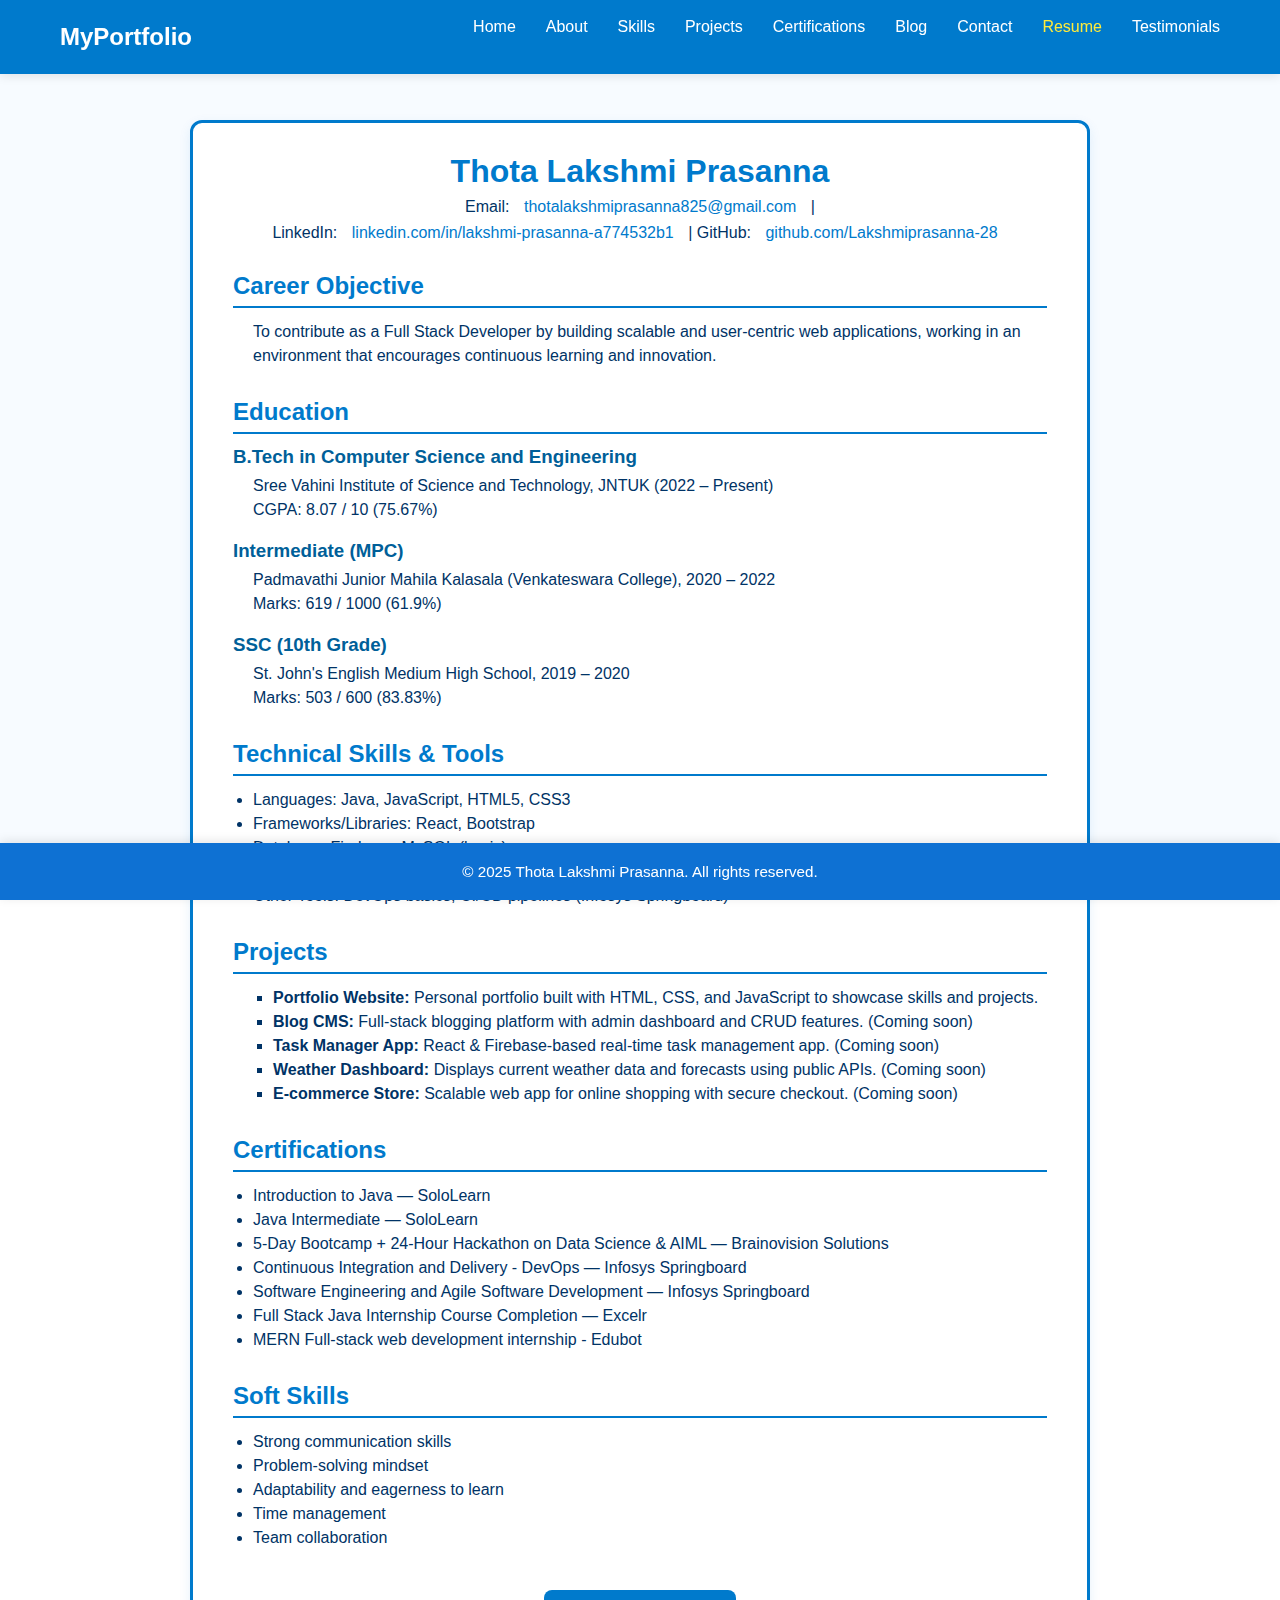
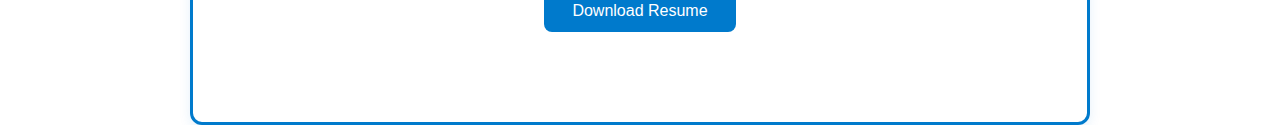
<file: resume.html>
<!DOCTYPE html>
<html lang="en">
<head>
  <meta charset="UTF-8" />
  <meta name="viewport" content="width=device-width, initial-scale=1" />
  <title>Resume | Thota Lakshmi Prasanna</title>
  <link rel="stylesheet" href="assets/css/style.css" />

  <!-- Google Analytics -->
  <script async src="https://www.googletagmanager.com/gtag/js?id=G-RB92G2LS8T"></script>
  <script>
    window.dataLayer = window.dataLayer || [];
    function gtag(){dataLayer.push(arguments);}
    gtag('js', new Date());
    gtag('config', 'G-RB92G2LS8T');
  </script>

  <style>
    body {
      font-family: 'Segoe UI', Tahoma, Geneva, Verdana, sans-serif;
      background-color: #f7fbff;
      color: #003366;
      margin: 0;
      padding: 0;
    }
    .resume-container {
      max-width: 900px;
      margin: 120px auto 80px auto;
      background: white;
      padding: 30px 40px;
      border-radius: 12px;
      box-shadow: 0 4px 12px rgba(0,122,204,0.1);
      border: 3px solid #007acc; /* Blue border added */
    }
    h1 {
      text-align: center;
      color: #007acc;
      margin-bottom: 8px;
    }
    h2 {
      color: #007acc;
      border-bottom: 2px solid #007acc;
      padding-bottom: 6px;
      margin-top: 30px;
      margin-bottom: 12px;
    }
    h3 {
      color: #005f99;
      margin-bottom: 6px;
    }
    p, ul {
      margin-left: 20px;
      line-height: 1.5;
    }
    ul {
      list-style-type: disc;
      margin-bottom: 20px;
    }
    .contact-info {
      text-align: center;
      font-size: 1rem;
      margin-bottom: 10px;
    }
    .contact-line {
      margin-bottom: 8px;
    }
    .contact-info a {
      color: #007acc;
      text-decoration: none;
      margin: 0 10px;
    }
    .contact-info a:hover {
      text-decoration: underline;
    }
    .section-item {
      margin-bottom: 18px;
    }
    .projects-list {
      list-style-type: square;
      margin-left: 40px;
    }
    .download-btn-container {
      text-align: center;
      margin-top: 40px;
      margin-bottom: 60px;
    }
    .download-btn {
      background-color: #007acc;
      color: white;
      padding: 12px 28px;
      border: none;
      border-radius: 8px;
      font-size: 1rem;
      cursor: pointer;
      text-decoration: none;
      display: inline-block;
      transition: background-color 0.3s ease;
    }
    .download-btn:hover {
      background-color: #005f99;
    }
    footer {
      text-align: center;
      padding: 20px;
      background-color: #0e71d3;
      color: white;

      /* Fixed footer at bottom */
      position: fixed;
      bottom: 0;
      left: 0;
      width: 100%;
      z-index: 9999;
    }
  </style>
</head>
<body>
  <nav class="navbar">
    <div class="navbar-container">
      <div class="brand">MyPortfolio</div>
      <div class="hamburger">&#9776;</div>
      <ul class="nav-links">
        <li><a href="index.html">Home</a></li>
        <li><a href="about.html">About</a></li>
        <li><a href="skills.html">Skills</a></li>
        <li><a href="projects.html">Projects</a></li>
        <li><a href="certifications.html">Certifications</a></li>
        <li><a href="blog/index.html">Blog</a></li>
        <li><a href="contact.html">Contact</a></li>
        <li><a href="resume.html" class="active">Resume</a></li>
        <li><a href="testimonials.html">Testimonials</a></li>
      </ul>
    </div>
  </nav>

  <div class="resume-container">
    <h1>Thota Lakshmi Prasanna</h1>
    <div class="contact-info">
      <div class="contact-line">
        <span>Email: <a href="mailto:thotalakshmiprasanna825@gmail.com">thotalakshmiprasanna825@gmail.com</a></span> |
      </div>
      <div class="contact-line">
        <span>LinkedIn: <a href="https://www.linkedin.com/in/lakshmi-prasanna-a774532b1" target="_blank" rel="noopener noreferrer">linkedin.com/in/lakshmi-prasanna-a774532b1</a></span> |
        <span>GitHub: <a href="https://github.com/Lakshmiprasanna-28" target="_blank" rel="noopener noreferrer">github.com/Lakshmiprasanna-28</a></span>
      </div>
    </div>

    <section>
      <h2>Career Objective</h2>
      <p>To contribute as a Full Stack Developer by building scalable and user-centric web applications, working in an environment that encourages continuous learning and innovation.</p>
    </section>

    <section>
      <h2>Education</h2>
      <div class="section-item">
        <h3>B.Tech in Computer Science and Engineering</h3>
        <p>Sree Vahini Institute of Science and Technology, JNTUK (2022 – Present)</p>
        <p>CGPA: 8.07 / 10 (75.67%)</p>
      </div>
      <div class="section-item">
        <h3>Intermediate (MPC)</h3>
        <p>Padmavathi Junior Mahila Kalasala (Venkateswara College), 2020 – 2022</p>
        <p>Marks: 619 / 1000 (61.9%)</p>
      </div>
      <div class="section-item">
        <h3>SSC (10th Grade)</h3>
        <p>St. John's English Medium High School, 2019 – 2020</p>
        <p>Marks: 503 / 600 (83.83%)</p>
      </div>
    </section>

    <section>
      <h2>Technical Skills & Tools</h2>
      <ul>
        <li>Languages: Java, JavaScript, HTML5, CSS3</li>
        <li>Frameworks/Libraries: React, Bootstrap</li>
        <li>Database: Firebase, MySQL (basic)</li>
        <li>Version Control: Git, GitHub</li>
        <li>Other Tools: DevOps basics, CI/CD pipelines (Infosys Springboard)</li>
      </ul>
    </section>

    <section>
      <h2>Projects</h2>
      <ul class="projects-list">
        <li><strong>Portfolio Website:</strong> Personal portfolio built with HTML, CSS, and JavaScript to showcase skills and projects.</li>
        <li><strong>Blog CMS:</strong> Full-stack blogging platform with admin dashboard and CRUD features. (Coming soon)</li>
        <li><strong>Task Manager App:</strong> React & Firebase-based real-time task management app. (Coming soon)</li>
        <li><strong>Weather Dashboard:</strong> Displays current weather data and forecasts using public APIs. (Coming soon)</li>
        <li><strong>E-commerce Store:</strong> Scalable web app for online shopping with secure checkout. (Coming soon)</li>
      </ul>
    </section>

    <section>
      <h2>Certifications</h2>
      <ul>
        <li>Introduction to Java — SoloLearn</li>
        <li>Java Intermediate — SoloLearn</li>
        <li>5-Day Bootcamp + 24-Hour Hackathon on Data Science & AIML — Brainovision Solutions</li>
        <li>Continuous Integration and Delivery - DevOps — Infosys Springboard</li>
        <li>Software Engineering and Agile Software Development — Infosys Springboard</li>
        <li>Full Stack Java Internship Course Completion — Excelr</li>
        <li>MERN Full-stack web development internship - Edubot</li>
      </ul>
    </section>

    <section>
      <h2>Soft Skills</h2>
      <ul>
        <li>Strong communication skills</li>
        <li>Problem-solving mindset</li>
        <li>Adaptability and eagerness to learn</li>
        <li>Time management</li>
        <li>Team collaboration</li>
      </ul>
    </section>

    <div class="download-btn-container">
      <a href="assets/resume/Thota_Lakshmi_Prasanna_Resume.pdf" download class="download-btn" id="resumeDownload" aria-label="Download Resume">
        Download Resume
      </a>
    </div>
  </div>

  <footer>
    © 2025 Thota Lakshmi Prasanna. All rights reserved.
  </footer>

  <script src="assets/js/script.js"></script>

  <!-- Google Analytics Resume Download Tracking -->
  <script>
    document.getElementById('resumeDownload').addEventListener('click', function () {
      gtag('event', 'resume_download', {
        'event_category': 'Resume',
        'event_label': 'PDF Download',
        'value': 1
      });
    });
  </script>
</body>
</html>
</file>
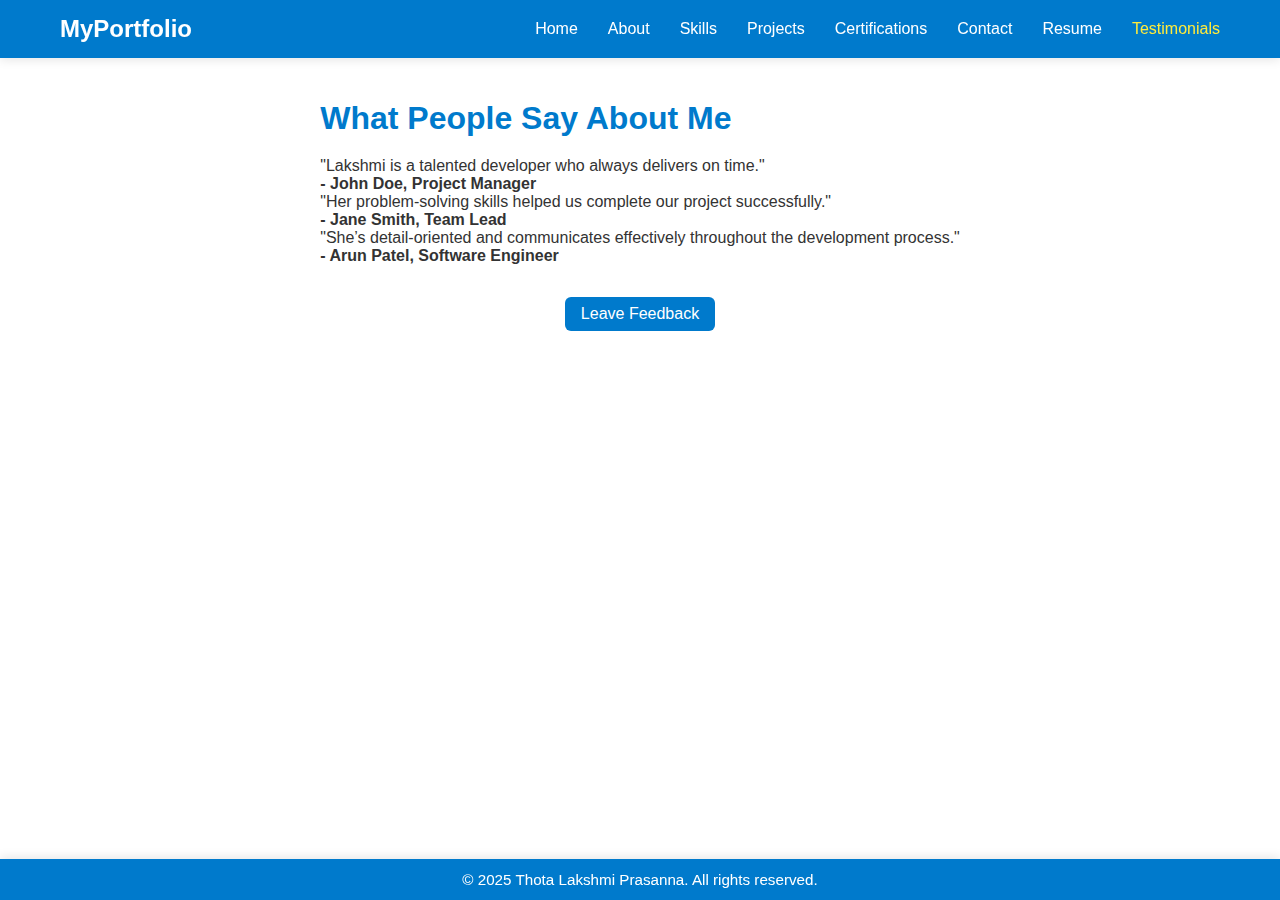
<file: testimonials.html>
<!DOCTYPE html>
<html lang="en">
<head>
  <meta charset="UTF-8" />
  <meta name="viewport" content="width=device-width, initial-scale=1" />
  <title>Testimonials | Thota Lakshmi Prasanna</title>
  <link rel="stylesheet" href="assets/css/style.css" />
  <style>
    /* Remove overriding display:flex on .nav-links by default */

    /* Nav links base styles */
    .nav-links {
      list-style: none;
      display: flex;
      gap: 30px;

      /* Add horizontal scrollbar for mobile */
      overflow-x: auto;
      scrollbar-width: thin;
      scrollbar-color: #888 transparent;
      -webkit-overflow-scrolling: touch;
    }

    .nav-links::-webkit-scrollbar {
      height: 6px;
    }

    .nav-links::-webkit-scrollbar-track {
      background: transparent;
    }

    .nav-links::-webkit-scrollbar-thumb {
      background-color: #888;
      border-radius: 3px;
    }

    /* Responsive styles for nav-links */
    @media (max-width: 768px) {
      .nav-links {
        display: none;
        flex-direction: column;
        background-color: #007acc;
        position: absolute;
        top: 65px;
        right: 20px;
        width: 200px;
        border-radius: 8px;
        box-shadow: 0 4px 8px rgba(0,0,0,0.2);
        padding: 10px 0;
        z-index: 1001;
        overflow-y: auto;
        max-height: 80vh;
      }

      .nav-links.show {
        display: flex;
      }
    }

    /* Optional: Hide scrollbar on larger screens */
    @media(min-width: 768px) {
      .nav-links {
        overflow-x: visible;
      }
    }
  </style>
</head>
<body>
  <nav class="navbar">
    <div class="navbar-container">
      <div class="brand">MyPortfolio</div>
      <div class="hamburger">&#9776;</div>
      <ul class="nav-links">
        <li><a href="index.html">Home</a></li>
        <li><a href="about.html">About</a></li>
        <li><a href="skills.html">Skills</a></li>
        <li><a href="projects.html">Projects</a></li>
        <li><a href="certifications.html">Certifications</a></li>
        <li><a href="contact.html">Contact</a></li>
        <li><a href="resume.html">Resume</a></li>
        <li><a href="testimonials.html" class="active">Testimonials</a></li>
      </ul>
    </div>
  </nav>

  <div class="main-content">
    <h1>What People Say About Me</h1>

    <div class="testimonials-section">
      <div class="testimonial">
        <p>"Lakshmi is a talented developer who always delivers on time."</p>
        <h4>- John Doe, Project Manager</h4>
      </div>
      <div class="testimonial">
        <p>"Her problem-solving skills helped us complete our project successfully."</p>
        <h4>- Jane Smith, Team Lead</h4>
      </div>
      <div class="testimonial">
        <p>"She’s detail-oriented and communicates effectively throughout the development process."</p>
        <h4>- Arun Patel, Software Engineer</h4>
      </div>
    </div>

    <div style="text-align: center; margin-top: 2rem;">
      <a href="feedback.html" class="btn">Leave Feedback</a>
    </div>
  </div>

  <footer>
    © 2025 Thota Lakshmi Prasanna. All rights reserved.
  </footer>

  <script src="assets/js/script.js"></script>
</body>
</html>
</file>
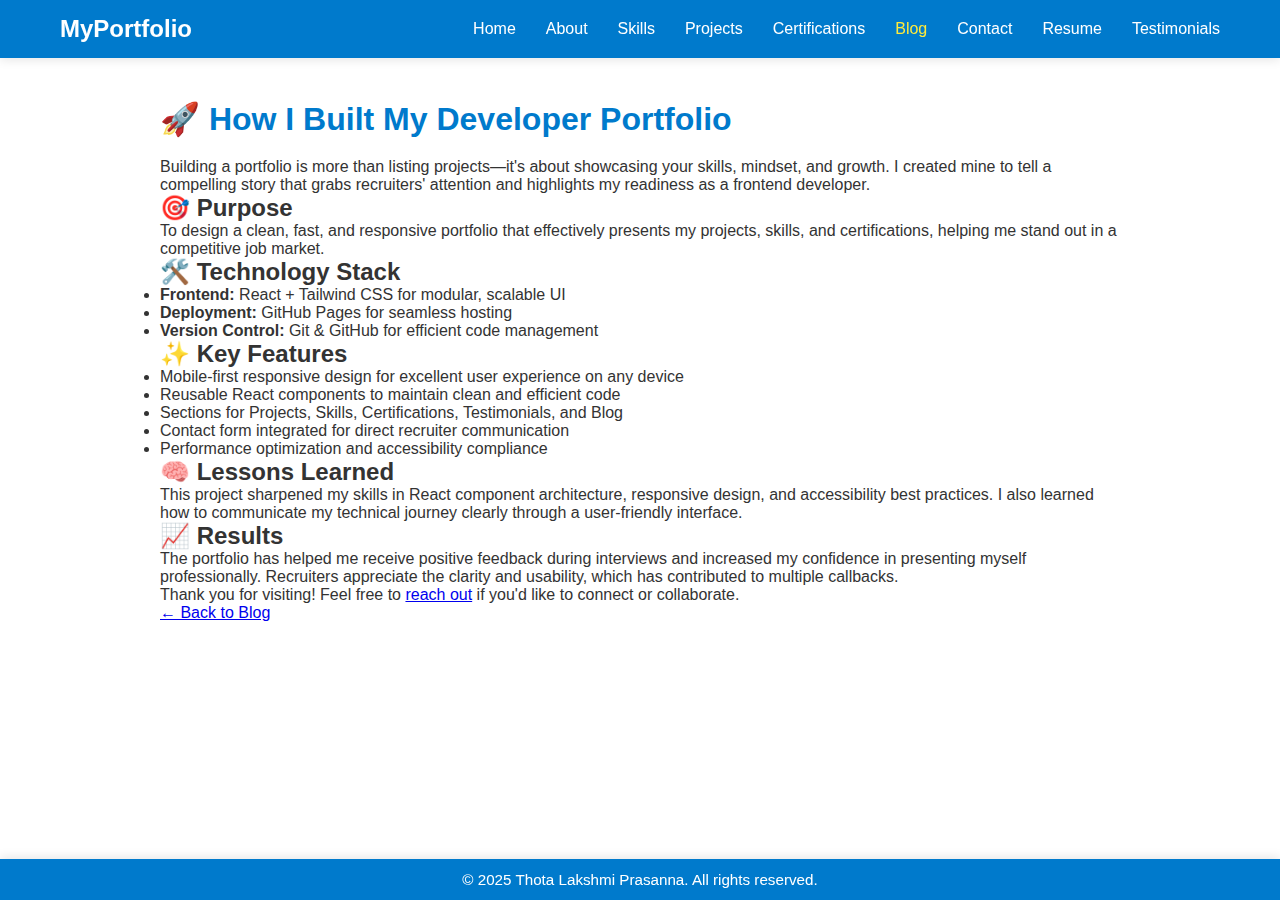
<file: blog/post1.html>
<!DOCTYPE html>
<html lang="en" class="scroll-smooth">
<head>
  <meta charset="UTF-8" />
  <meta name="viewport" content="width=device-width, initial-scale=1" />
  <title>How I Built My Portfolio | Thota Lakshmi Prasanna</title>
  <link rel="stylesheet" href="../assets/css/style.css" />
  <meta name="description" content="A detailed walkthrough of building a responsive portfolio using React and Tailwind CSS by Thota Lakshmi Prasanna." />
</head>
<body>
  <!-- Navbar -->
  <nav class="navbar">
    <div class="navbar-container">
      <div class="brand">MyPortfolio</div>
      <div class="hamburger" aria-label="Toggle menu">&#9776;</div>
      <ul class="nav-links">
        <li><a href="../index.html">Home</a></li>
        <li><a href="../about.html">About</a></li>
        <li><a href="../skills.html">Skills</a></li>
        <li><a href="../projects.html">Projects</a></li>
        <li><a href="../certifications.html">Certifications</a></li>
        <li><a href="index.html" class="active" aria-current="page">Blog</a></li>
        <li><a href="../contact.html">Contact</a></li>
        <li><a href="../resume.html">Resume</a></li>
        <li><a href="../testimonials.html">Testimonials</a></li>
      </ul>
    </div>
  </nav>

  <!-- Main Content -->
  <main class="main-content max-w-3xl mx-auto px-4 py-8">
    <h1 class="text-3xl font-bold mb-6">🚀 How I Built My Developer Portfolio</h1>

    <p class="mb-6 leading-relaxed">
      Building a portfolio is more than listing projects—it's about showcasing your skills, mindset, and growth. I created mine to tell a compelling story that grabs recruiters' attention and highlights my readiness as a frontend developer.
    </p>

    <h2 class="text-2xl font-semibold mb-3">🎯 Purpose</h2>
    <p class="mb-6 leading-relaxed">
      To design a clean, fast, and responsive portfolio that effectively presents my projects, skills, and certifications, helping me stand out in a competitive job market.
    </p>

    <h2 class="text-2xl font-semibold mb-3">🛠️ Technology Stack</h2>
    <ul class="list-disc pl-6 mb-6 leading-relaxed">
      <li><strong>Frontend:</strong> React + Tailwind CSS for modular, scalable UI</li>
      <li><strong>Deployment:</strong> GitHub Pages for seamless hosting</li>
      <li><strong>Version Control:</strong> Git & GitHub for efficient code management</li>
    </ul>

    <h2 class="text-2xl font-semibold mb-3">✨ Key Features</h2>
    <ul class="list-disc pl-6 mb-6 leading-relaxed">
      <li>Mobile-first responsive design for excellent user experience on any device</li>
      <li>Reusable React components to maintain clean and efficient code</li>
      <li>Sections for Projects, Skills, Certifications, Testimonials, and Blog</li>
      <li>Contact form integrated for direct recruiter communication</li>
      <li>Performance optimization and accessibility compliance</li>
    </ul>

    <h2 class="text-2xl font-semibold mb-3">🧠 Lessons Learned</h2>
    <p class="mb-6 leading-relaxed">
      This project sharpened my skills in React component architecture, responsive design, and accessibility best practices. I also learned how to communicate my technical journey clearly through a user-friendly interface.
    </p>

    <h2 class="text-2xl font-semibold mb-3">📈 Results</h2>
    <p class="mb-6 leading-relaxed">
      The portfolio has helped me receive positive feedback during interviews and increased my confidence in presenting myself professionally. Recruiters appreciate the clarity and usability, which has contributed to multiple callbacks.
    </p>

    <p class="mb-12 leading-relaxed">
      Thank you for visiting! Feel free to <a href="../contact.html" class="text-blue-600 hover:underline">reach out</a> if you'd like to connect or collaborate.
    </p>

    <!-- Back to Blog at the bottom -->
    <div class="mt-12">
      <a href="index.html" class="text-blue-600 hover:underline">← Back to Blog</a>
    </div>
  </main>

  <!-- Footer -->
  <footer class="text-center py-6 text-sm text-gray-600 border-t mt-16">
    © 2025 Thota Lakshmi Prasanna. All rights reserved.
  </footer>

  <script src="../assets/js/script.js"></script>
</body>
</html>
</file>
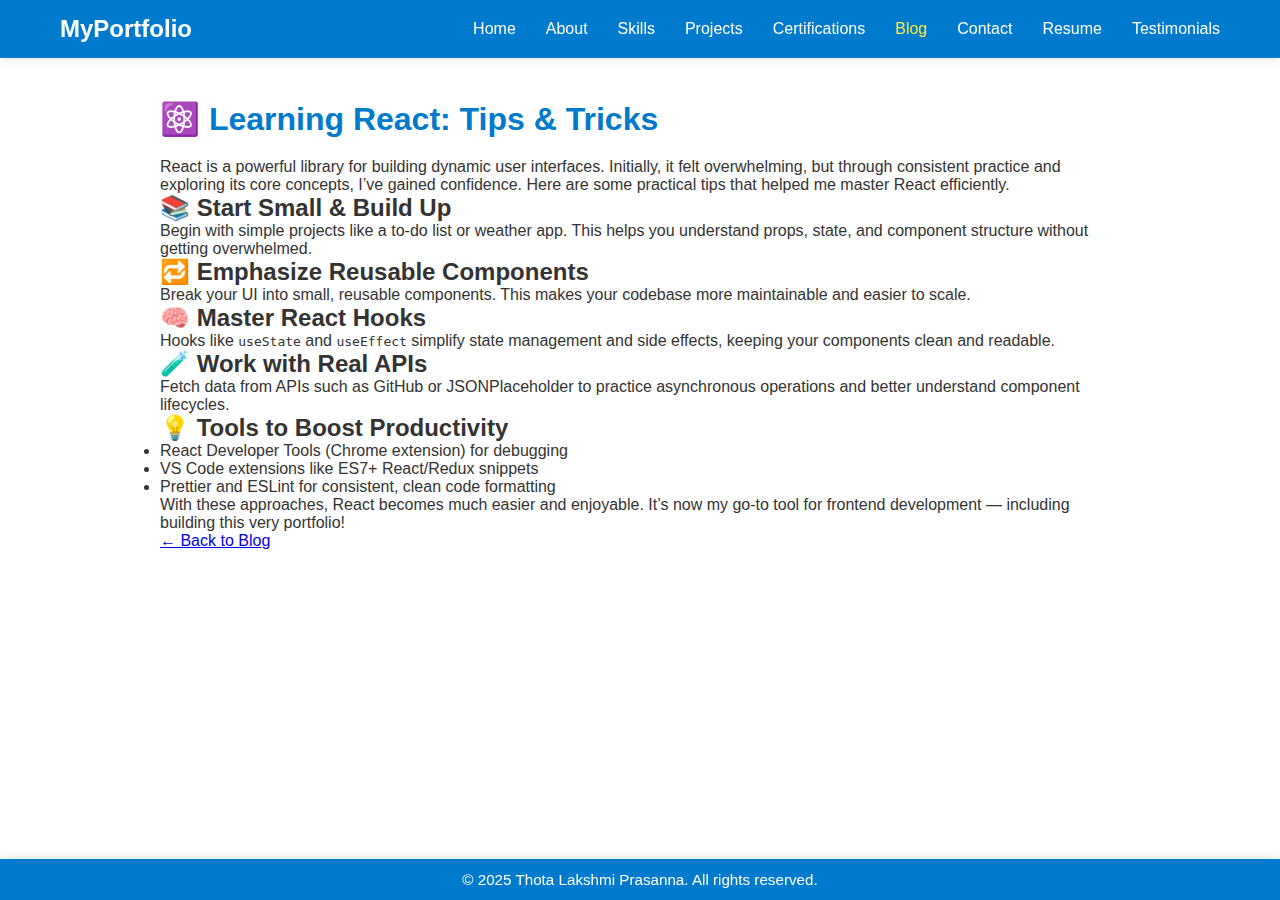
<file: blog/post2.html>
<!DOCTYPE html>
<html lang="en" class="scroll-smooth">
<head>
  <meta charset="UTF-8" />
  <meta name="viewport" content="width=device-width, initial-scale=1" />
  <title>Learning React: Tips & Tricks | Thota Lakshmi Prasanna</title>
  <link rel="stylesheet" href="../assets/css/style.css" />
  <meta name="description" content="Practical React tips and tricks from Thota Lakshmi Prasanna for beginners and intermediate developers." />
</head>
<body>
  <!-- Navbar -->
  <nav class="navbar">
    <div class="navbar-container">
      <div class="brand">MyPortfolio</div>
      <div class="hamburger" aria-label="Toggle menu">&#9776;</div>
      <ul class="nav-links">
        <li><a href="../index.html">Home</a></li>
        <li><a href="../about.html">About</a></li>
        <li><a href="../skills.html">Skills</a></li>
        <li><a href="../projects.html">Projects</a></li>
        <li><a href="../certifications.html">Certifications</a></li>
        <li><a href="index.html" class="active" aria-current="page">Blog</a></li>
        <li><a href="../contact.html">Contact</a></li>
        <li><a href="../resume.html">Resume</a></li>
        <li><a href="../testimonials.html">Testimonials</a></li>
      </ul>
    </div>
  </nav>

  <!-- Main Content -->
  <main class="main-content max-w-3xl mx-auto px-4 py-8">
    <h1 class="text-3xl font-bold mb-6">⚛️ Learning React: Tips & Tricks</h1>

    <p class="mb-6 leading-relaxed">
      React is a powerful library for building dynamic user interfaces. Initially, it felt overwhelming, but through consistent practice and exploring its core concepts, I’ve gained confidence. Here are some practical tips that helped me master React efficiently.
    </p>

    <h2 class="text-2xl font-semibold mb-3">📚 Start Small & Build Up</h2>
    <p class="mb-6 leading-relaxed">
      Begin with simple projects like a to-do list or weather app. This helps you understand props, state, and component structure without getting overwhelmed.
    </p>

    <h2 class="text-2xl font-semibold mb-3">🔁 Emphasize Reusable Components</h2>
    <p class="mb-6 leading-relaxed">
      Break your UI into small, reusable components. This makes your codebase more maintainable and easier to scale.
    </p>

    <h2 class="text-2xl font-semibold mb-3">🧠 Master React Hooks</h2>
    <p class="mb-6 leading-relaxed">
      Hooks like <code>useState</code> and <code>useEffect</code> simplify state management and side effects, keeping your components clean and readable.
    </p>

    <h2 class="text-2xl font-semibold mb-3">🧪 Work with Real APIs</h2>
    <p class="mb-6 leading-relaxed">
      Fetch data from APIs such as GitHub or JSONPlaceholder to practice asynchronous operations and better understand component lifecycles.
    </p>

    <h2 class="text-2xl font-semibold mb-3">💡 Tools to Boost Productivity</h2>
    <ul class="list-disc pl-6 mb-6 leading-relaxed">
      <li>React Developer Tools (Chrome extension) for debugging</li>
      <li>VS Code extensions like ES7+ React/Redux snippets</li>
      <li>Prettier and ESLint for consistent, clean code formatting</li>
    </ul>

    <p class="mb-12 leading-relaxed">
      With these approaches, React becomes much easier and enjoyable. It’s now my go-to tool for frontend development — including building this very portfolio!
    </p>

    <!-- Back to Blog at the bottom -->
    <div class="mt-12">
      <a href="index.html" class="text-blue-600 hover:underline">← Back to Blog</a>
    </div>
  </main>

  <!-- Footer -->
  <footer class="text-center py-6 text-sm text-gray-600 border-t mt-16">
    © 2025 Thota Lakshmi Prasanna. All rights reserved.
  </footer>

  <script src="../assets/js/script.js"></script>
</body>
</html>
</file>
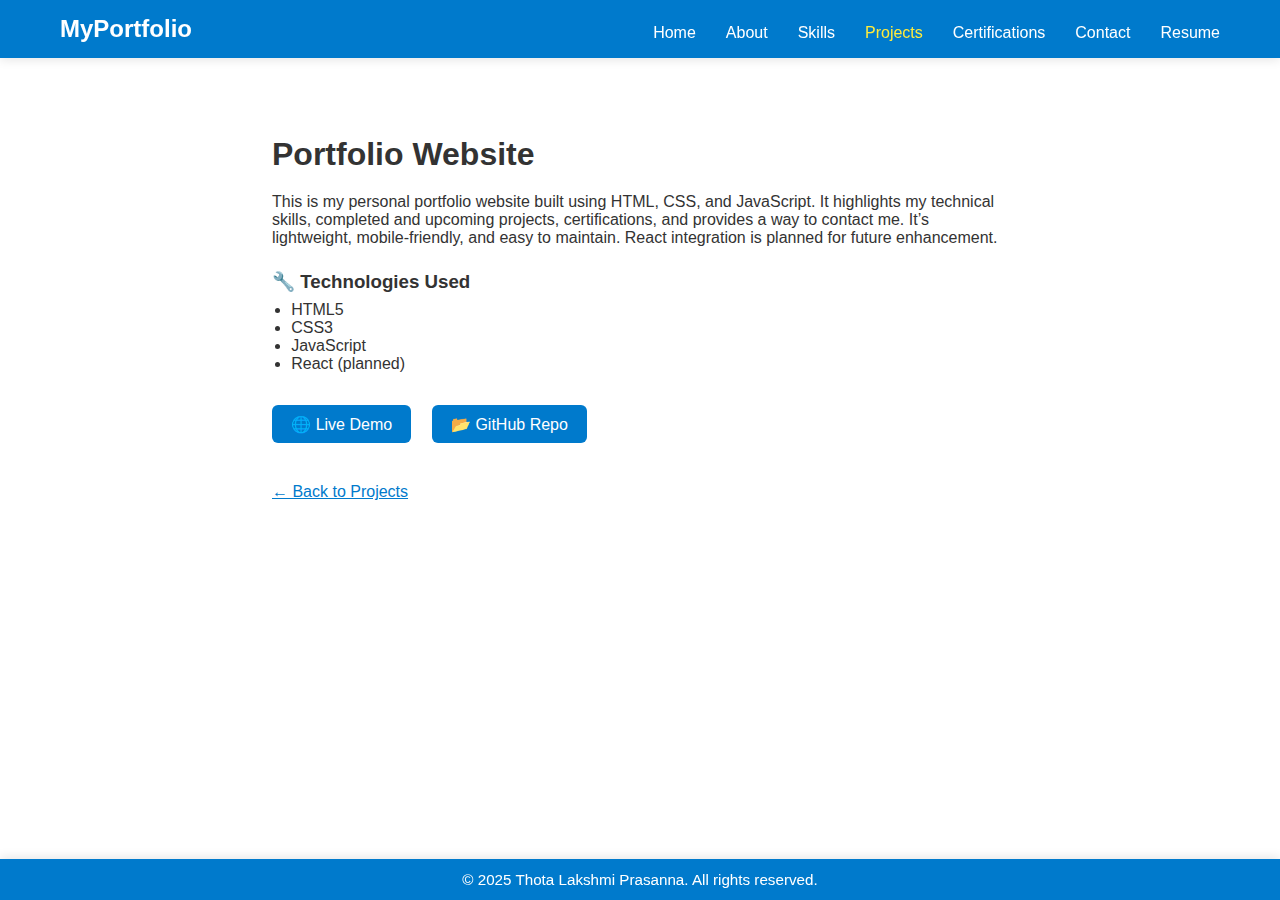
<file: projects/portfolio-website.html>
<!DOCTYPE html>
<html lang="en">
<head>
  <meta charset="UTF-8" />
  <meta name="viewport" content="width=device-width, initial-scale=1" />
  <title>Portfolio Website | Thota Lakshmi Prasanna</title>
  <link rel="stylesheet" href="../assets/css/style.css" />
  <style>
    body {
      margin: 0;
      padding: 0;
    }

    .main-content {
      max-width: 800px;
      margin: 80px auto 40px auto; /* Added top margin for spacing below navbar */
      padding: 2rem;
    }

    h1, h2, h3 {
      margin-top: 1.5rem;
      color: #333;
    }

    ul {
      padding-left: 1.2rem;
      margin-top: 0.5rem;
    }

    .project-links {
      margin-top: 1.5rem;
    }

    .project-links a {
      display: inline-block;
      margin: 0.5rem 1rem 0.5rem 0;
      padding: 0.6rem 1.2rem;
      background-color: #007acc;
      color: white;
      text-decoration: none;
      border-radius: 6px;
    }

    .project-links a:hover {
      background-color: #005fa3;
    }

    .back-link {
      margin-top: 2rem;
      display: inline-block;
      color: #007acc;
      text-decoration: underline;
    }
  </style>
</head>
<body>
  <nav class="navbar">
    <div class="navbar-container">
      <div class="brand">MyPortfolio</div>
      <div class="hamburger">&#9776;</div>
      <ul class="nav-links">
        <li><a href="../index.html">Home</a></li>
        <li><a href="../about.html">About</a></li>
        <li><a href="../skills.html">Skills</a></li>
        <li><a href="../projects.html" class="active">Projects</a></li>
        <li><a href="../certifications.html">Certifications</a></li>
        <li><a href="../contact.html">Contact</a></li>
        <li><a href="../resume.html">Resume</a></li>
      </ul>
    </div>
  </nav>

  <div class="main-content">
    <h1>Portfolio Website</h1>

    <p>
      This is my personal portfolio website built using HTML, CSS, and JavaScript. It highlights my technical skills,
      completed and upcoming projects, certifications, and provides a way to contact me. It’s lightweight, mobile-friendly,
      and easy to maintain. React integration is planned for future enhancement.
    </p>

    <h3>🔧 Technologies Used</h3>
    <ul>
      <li>HTML5</li>
      <li>CSS3</li>
      <li>JavaScript</li>
      <li>React (planned)</li>
    </ul>

    <div class="project-links">
      <a href="https://lakshmiprasanna-28.github.io/My-portfolio/" target="_blank">🌐 Live Demo</a>
      <a href="https://github.com/lakshmiprasanna-28/My-portfolio" target="_blank">📂 GitHub Repo</a>
    </div>

    <a class="back-link" href="../projects.html">← Back to Projects</a>
  </div>

  <footer>
    © 2025 Thota Lakshmi Prasanna. All rights reserved.
  </footer>

  <script src="../assets/js/script.js"></script>
</body>
</html>
</file>
<file: assets/css/style.css>
/* Reset & Base */
* {
  margin: 0;
  padding: 0;
  box-sizing: border-box;
}

html, body {
  height: 100%;
  font-family: 'Segoe UI', sans-serif;
  background-color: #ffffff;
  color: #333;
  scroll-behavior: smooth;
}

/* Layout Containers */
body {
  display: flex;
  flex-direction: column;
}

.main-content {
  flex: 1;
  padding: 100px 20px 80px;
  max-width: 1000px;
  margin: 0 auto;
}

/* Navbar */
.navbar {
  position: fixed;
  top: 0;
  width: 100%;
  background-color: #007acc;
  color: #fff;
  z-index: 1000;
  padding: 15px 0;
  box-shadow: 0 2px 10px rgba(0, 0, 0, 0.1);
}

.navbar-container {
  max-width: 1200px;
  margin: 0 auto;
  padding: 0 20px;
  display: flex;
  align-items: center;
  justify-content: space-between;
}

.brand {
  font-weight: 700;
  font-size: 1.5rem;
  color: #fff;
}

/* Hamburger menu styles */
.hamburger {
  display: none;
  font-size: 1.8rem;
  cursor: pointer;
  color: white;
}

/* Nav Links */
.nav-links {
  list-style: none;
  display: flex;
  gap: 30px;
}

.nav-links li a {
  color: #fff;
  text-decoration: none;
  font-weight: 500;
  transition: color 0.3s ease;
}

.nav-links li a:hover,
.nav-links li a.active {
  color: #ffeb3b;
}

/* Footer */
footer {
  position: fixed;
  bottom: 0;
  width: 100%;
  background-color: #007acc;
  color: white;
  text-align: center;
  padding: 12px 0;
  font-size: 0.95rem;
  box-shadow: 0 -2px 10px rgba(0, 0, 0, 0.1);
}

/* Headings */
h1 {
  font-size: 2rem;
  margin-bottom: 20px;
  color: #007acc;
}

/* Skills Page */
.skills-grid {
  display: flex;
  flex-wrap: wrap;
  gap: 12px;
  margin-top: 1rem;
}

.skill-tag {
  background-color: #007acc;
  color: white;
  padding: 8px 14px;
  border-radius: 20px;
  font-weight: 500;
  font-size: 0.95rem;
  box-shadow: 0 2px 5px rgba(0, 122, 204, 0.25);
  transition: transform 0.2s ease;
}

.skill-tag:hover {
  transform: scale(1.05);
}

/* Projects */
.projects-grid {
  display: grid;
  grid-template-columns: repeat(auto-fit, minmax(280px, 1fr));
  gap: 24px;
  margin-top: 1.5rem;
}

.project-card {
  background-color: #ffffff;
  border-radius: 12px;
  box-shadow: 0 0 12px rgba(0, 0, 0, 0.08);
  padding: 1rem;
  text-align: center;
  transition: transform 0.2s ease;
}

.project-card:hover {
  transform: translateY(-5px);
}

.project-card img {
  width: 100%;
  height: 160px;
  object-fit: cover;
  border-radius: 8px;
  margin-bottom: 12px;
}

.project-card h3 {
  margin-bottom: 0.5rem;
  color: #007acc;
}

.project-card p {
  font-size: 0.95rem;
  color: #555;
  margin-bottom: 1rem;
}

.btn {
  display: inline-block;
  background-color: #007acc;
  color: white;
  padding: 8px 16px;
  border-radius: 6px;
  text-decoration: none;
  font-weight: 500;
  transition: background-color 0.3s ease;
  cursor: pointer;
  border: none;
}

.btn:hover {
  background-color: #005f99;
}

/* Contact Page */
.contact-info p {
  margin: 0.5rem 0;
  font-size: 1rem;
}

.contact-info a {
  color: #007acc;
  text-decoration: none;
}

.contact-info a:hover {
  text-decoration: underline;
}

.contact-form {
  margin-top: 2rem;
  max-width: 500px;
  background-color: #f9f9f9;
  padding: 1.5rem;
  border-radius: 10px;
  box-shadow: 0 2px 10px rgba(0, 122, 204, 0.1);
}

.contact-form h2 {
  margin-bottom: 1rem;
  color: #007acc;
}

.contact-form input,
.contact-form textarea {
  width: 100%;
  padding: 0.75rem;
  margin-bottom: 1rem;
  border: 1px solid #ccc;
  border-radius: 6px;
  font-size: 1rem;
}

.contact-form textarea {
  resize: vertical;
  height: 120px;
}

/* Home page specific styles */
.home-wrapper {
  min-height: calc(100vh - 100px);
  display: flex;
  align-items: center;
  justify-content: center;
  gap: 50px;
  max-width: 900px;
  margin: 0 auto;
  padding: 100px 20px 20px;
  flex-wrap: wrap;
  text-align: left;
}

.profile-section {
  flex-shrink: 0;
}

.profile-pic {
  width: 180px;
  height: 180px;
  border-radius: 50%;
  object-fit: cover;
  border: 4px solid #3949ab;
  box-shadow: 0 0 10px #3949abaa;
}

.intro-text {
  max-width: 500px;
  display: flex;
  flex-direction: column;
  gap: 10px;
  justify-content: center;
}

.intro-text h1 {
  font-size: 2.5rem;
  color: #283593;
  margin-bottom: 10px;
  font-weight: 700;
}

.name-highlight {
  color: #3949ab;
}

.subtitle {
  font-size: 1.25rem;
  color: #3949ab;
  font-weight: 600;
  margin: 0;
}

/* Responsive */
@media (max-width: 768px) {
  .navbar-container {
    flex-wrap: nowrap;
    justify-content: space-between;
  }

  .hamburger {
    display: block;
  }

  .nav-links {
    display: none;
    flex-direction: column;
    background-color: #007acc;
    position: absolute;
    top: 65px;
    right: 20px;
    width: 200px;
    border-radius: 8px;
    box-shadow: 0 4px 8px rgba(0,0,0,0.2);
    padding: 10px 0;
    z-index: 1001;
  }

  .nav-links.show {
    display: flex;
  }

  .nav-links li {
    margin: 10px 0;
    text-align: center;
  }

  .nav-links li a {
    padding: 10px 0;
    display: block;
  }

  .main-content {
    padding: 100px 15px 80px;
  }

  .home-wrapper {
    flex-direction: column;
    text-align: center;
    min-height: auto;
    padding-top: 100px;
  }

  .intro-text {
    max-width: 100%;
  }
}

@media (max-width: 500px) {
  .profile-section {
    width: 100%;
    display: flex;
    justify-content: center;
  }

  .profile-pic {
    width: 120px;
    height: 120px;
  }
}

/* Loader styles with 3 bouncing dots */
#loader {
  position: fixed;
  top: 0; 
  left: 0; 
  width: 100%; 
  height: 100%;
  background: white;
  display: flex;
  justify-content: center;
  align-items: center;
  z-index: 9999;
  gap: 12px;
}

#loader > div {
  width: 15px;
  height: 15px;
  background-color: #3498db;
  border-radius: 50%;
  animation: bounce 0.6s infinite ease-in-out;
}

#loader > div:nth-child(1) {
  animation-delay: 0s;
}

#loader > div:nth-child(2) {
  animation-delay: 0.2s;
}

#loader > div:nth-child(3) {
  animation-delay: 0.4s;
}

@keyframes bounce {
  0%, 80%, 100% {
    transform: scale(0);
  } 
  40% {
    transform: scale(1);
  }
}
</file>
